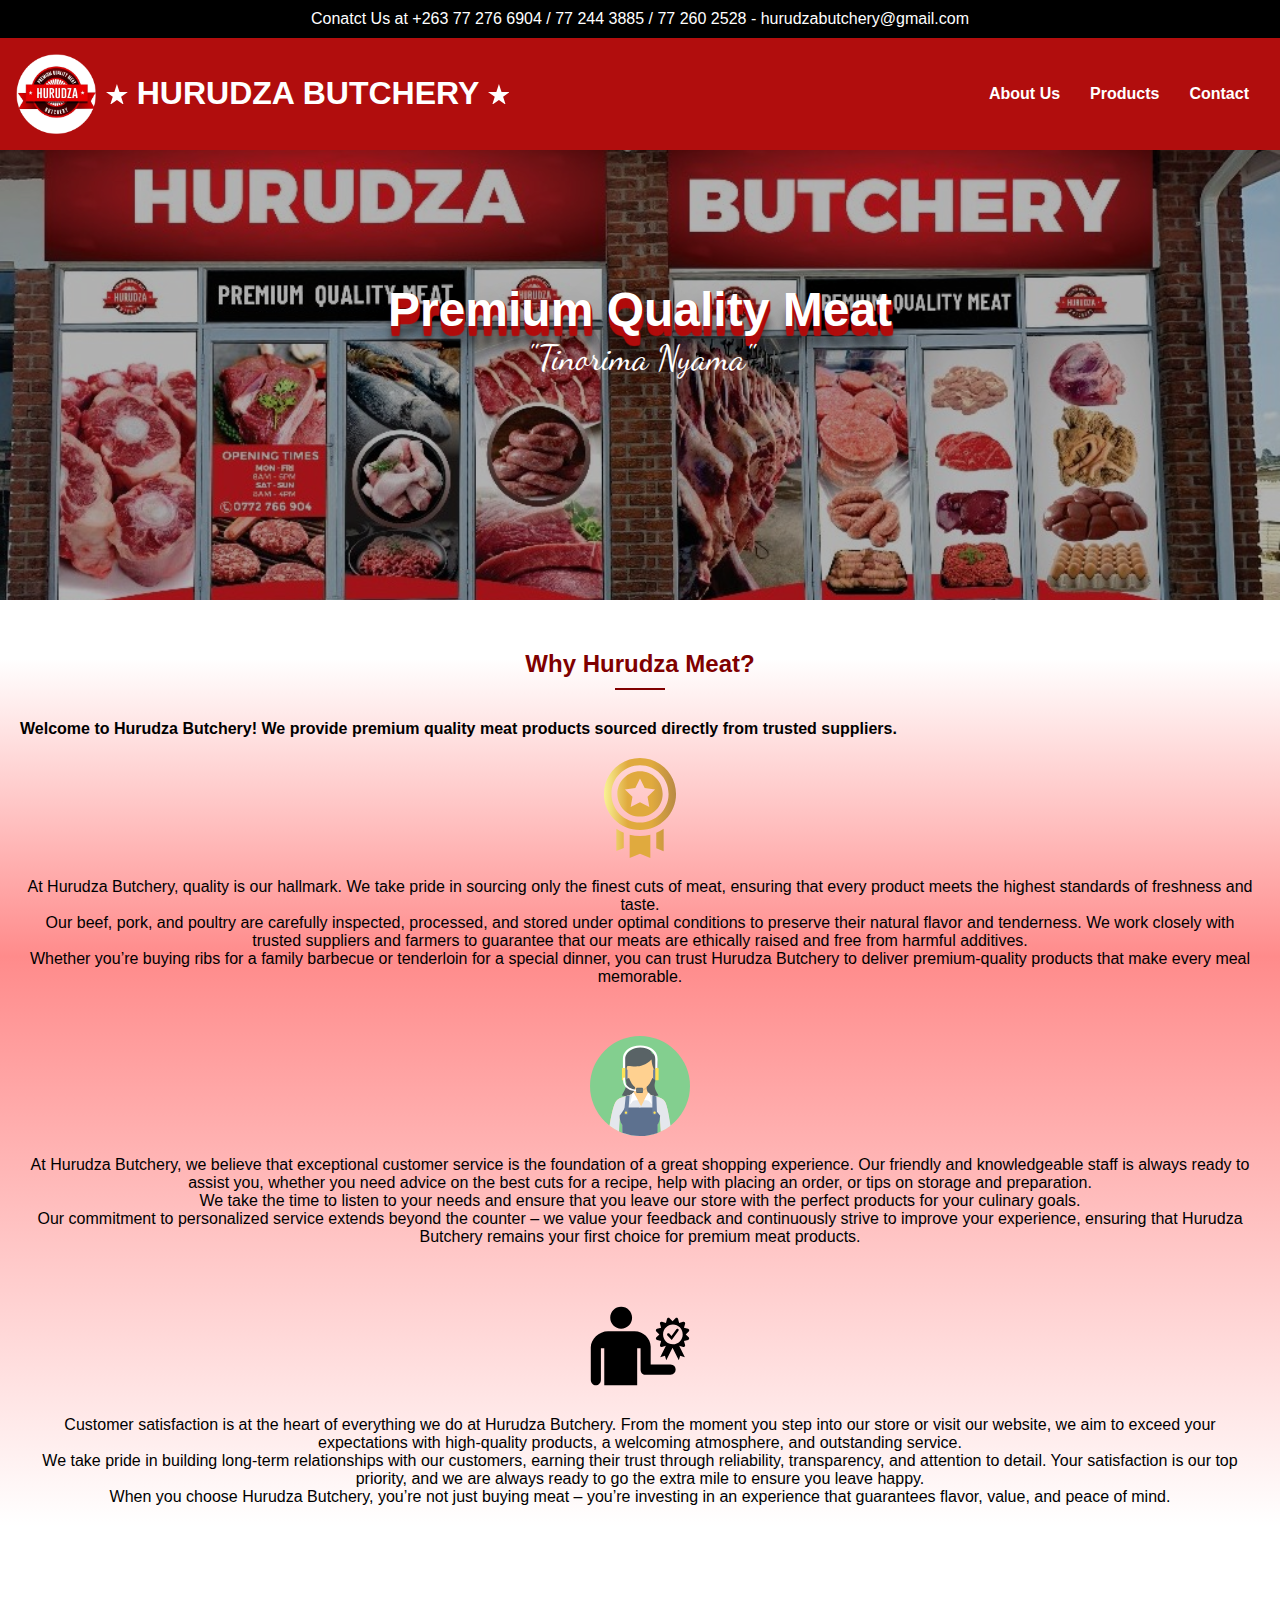
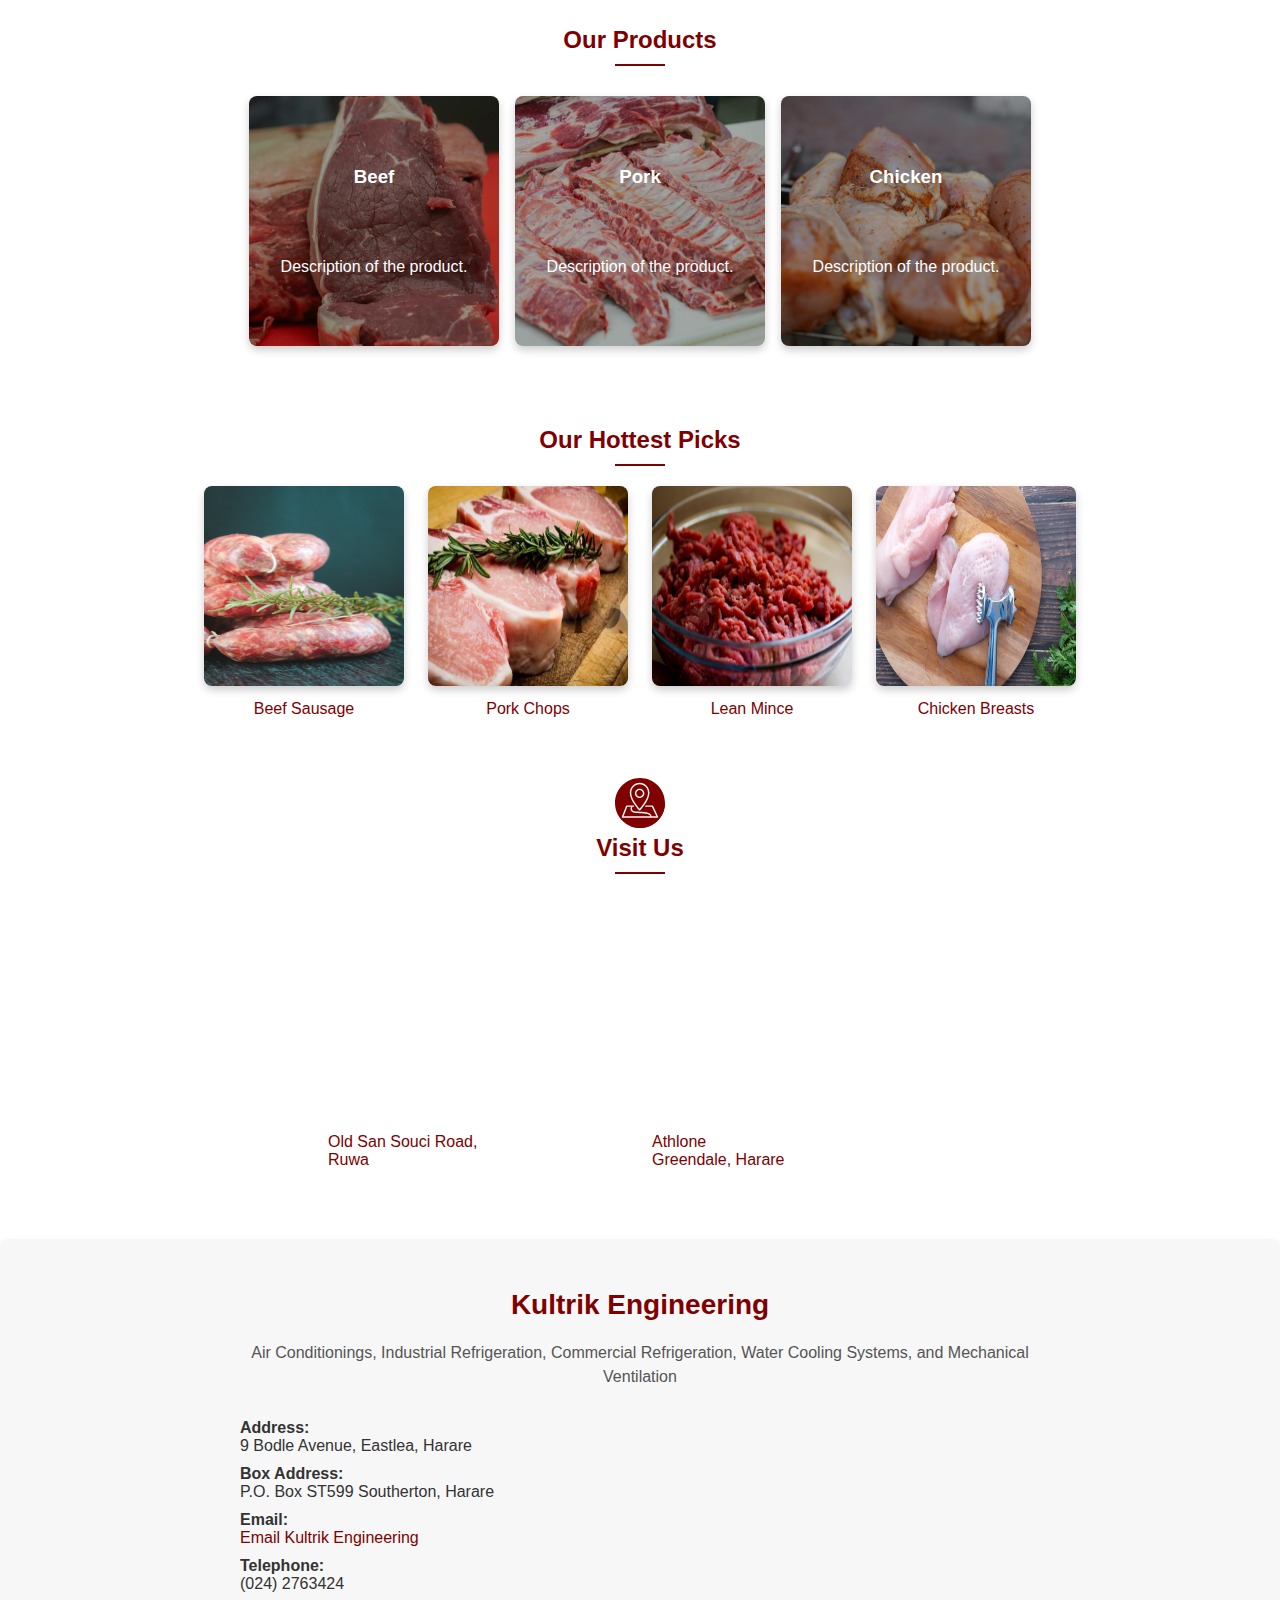
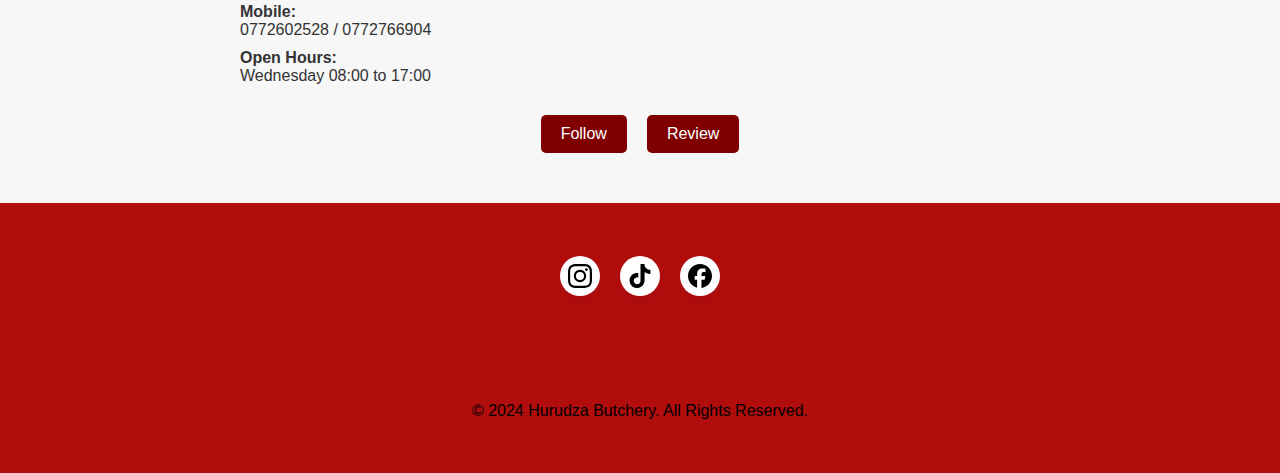
<file: index.html>
<!DOCTYPE html>
<html lang="en">
<head>
    <meta charset="UTF-8">
    <meta name="viewport" content="width=device-width, initial-scale=1.0">
    <title>Hurudza Butchery</title>
    <link rel="stylesheet" href="styles.css">
</head>
<body>
    <!-- Header -->
     <section class="contact-details">
        <div class="contact">
            <p>
                Conatct Us at 
                +263 77 276 6904 / 77 244 3885 / 77 260 2528 - hurudzabutchery@gmail.com
            </p>
        </div>
     </section>
    <!-- Navbar -->
    <nav class="navbar">
        <div class="logo">
            <img src="assets/images/logo.png" alt="Hurudza Butchery Logo">
            <span>
                <svg xmlns="http://www.w3.org/2000/svg" width="21.87" height="20.801"><path d="m4.178 20.801 6.758-4.91 6.756 4.91-2.58-7.946 6.758-4.91h-8.352L10.936 0 8.354 7.945H0l6.758 4.91-2.58 7.946z"/></svg>
                HURUDZA BUTCHERY
                <svg xmlns="http://www.w3.org/2000/svg" width="21.87" height="20.801"><path d="m4.178 20.801 6.758-4.91 6.756 4.91-2.58-7.946 6.758-4.91h-8.352L10.936 0 8.354 7.945H0l6.758 4.91-2.58 7.946z"/></svg>
            </span>
        </div>
        <ul class="nav-links">
            <li><a href="about.html">About Us</a></li>
            <li><a href="#products">Products</a></li>
            <li><a href="contact.html">Contact</a></li>
        </ul>
    </nav>

    <!-- Hero Section -->
    <section id="home">
        <div class="hero">
            <h2>Premium Quality Meat</h2>
            <p>"Tinorima Nyama"</p>
        </div>
    </section>

    <!-- About Us Section -->
    <section id="about">
        <div class="about">
            <h2>Why Hurudza Meat?</h2>
            <div class="underline"></div>
            <div class="welcome-note">
                <h4>
                    Welcome to Hurudza Butchery! We provide premium quality meat 
                    products sourced directly from trusted suppliers.
                </h4>
            </div>
            <div class="about-quality">
                <div class="icon">
                    <svg viewBox="0 0 1024 1024" fill="#000000" class="icon" version="1.1" xmlns="http://www.w3.org/2000/svg">
                        <defs>
                          <linearGradient id="gold-gradient" x1="0%" y1="0%" x2="100%" y2="0%">
                            <stop offset="0%" stop-color="#F9F295" />
                            <stop offset="33%" stop-color="#E0AA3E" />
                            <stop offset="66%" stop-color="#E0AA3E" />
                            <stop offset="100%" stop-color="#B88A44" />
                          </linearGradient>
                        </defs>
                        <path d="M678.584675 765.172506v157.995691l75.697852 31.505938V723.768586a429.379161 429.379161 0 0 1-75.697852 41.40392zM269.717473 723.768586V953.098138l75.697852-31.505938v-156.419694a429.309162 429.309162 0 0 1-75.697852-41.40392zM511.999 798.78444a428.955162 428.955162 0 0 1-105.993793-13.241974v238.457534L511.999 979.886086 617.992793 1023.998V785.542466A429.025162 429.025162 0 0 1 511.999 798.78444zM511.999 0C308.479398 0 142.903721 165.575677 142.903721 369.097279S308.479398 738.192558 511.999 738.192558s369.097279-165.575677 369.097279-369.097279S715.520602 0 511.999 0z m0 660.198711c-161.345685 0-292.611428-131.265744-292.611428-292.611429 0-161.347685 131.265744-292.613428 292.611428-292.613428s292.611428 131.265744 292.611428 292.613428c0 161.347685-131.263744 292.611428-292.611428 292.611429zM511.999 135.563735c-127.93575 0-232.021547 104.083797-232.021547 232.023547S384.06325 599.606829 511.999 599.606829s232.021547-104.083797 232.021547-232.021547c0-127.93775-104.083797-232.021547-232.021547-232.021547zM607.360814 502.999018L511.999 452.865115 416.639186 502.999018l18.211965-106.183793-77.14785-75.199853 106.617792-15.49397L511.999 209.509591l47.679907 96.611811 106.617792 15.49397-77.14785 75.199853 18.211965 106.183793z" fill="url(#gold-gradient)" />
                    </svg>
                </div>
                <p>
                    At Hurudza Butchery, quality is our hallmark. We take 
                    pride in sourcing only the finest cuts of meat, 
                    ensuring that every product meets the highest 
                    standards of freshness and taste. <br>
                    Our beef, pork, and poultry are carefully inspected, 
                    processed, and stored under optimal conditions to 
                    preserve their natural flavor and tenderness. We work 
                    closely with trusted suppliers and farmers to 
                    guarantee that our meats are ethically raised and 
                    free from harmful additives.<br>
                    Whether you’re buying ribs for a family barbecue or 
                    tenderloin for a special dinner, you can trust Hurudza 
                    Butchery to deliver premium-quality products that make 
                    every meal memorable.
                </p>
            </div>
            <div class="about-service">
                <div class="icon">
                    <svg version="1.1" id="Layer_1" xmlns="http://www.w3.org/2000/svg" xmlns:xlink="http://www.w3.org/1999/xlink" 
                            viewBox="0 0 512.2 512.2" xml:space="preserve">
                        <circle style="fill:#83CF8F;" cx="256.1" cy="256" r="256"/>
                        <path style="fill:#596366;" d="M163.1,304.4c13.8-24.6,35.8-53.2,13.6-96.6C132.5,49,294.7,26.6,317.5,88.8
                            c37,14.8,36.2,95.8,17,138.4c-0.8,17.4-14.6,32,16.6,77C268.5,318,220.5,313.4,163.1,304.4z"/>
                        <path style="fill:#FFD190;" d="M231.1,258.8c-1.4,27-11,35.4-24.4,42.4c-6.8,6-54.8,9.6-72.4,31.6c-15.2,19-27.4,82.8-34.2,126.4
                            c14.2,10.8,29.4,20.2,45.6,28l7.4-79.6c0,0,5.4,39.4,10.4,44.8c2.8,3.2,3.6,21,3.8,38.4l21.2,12.2c21.6,6,44.2,9,67.8,9
                            c22.2,0,43.6-2.8,64-8l22.8-13.2c0.2-17.2-0.2-34,3.8-38.4c4-4.4,10.4-44.8,10.4-44.8l6.2,81c16.6-7.6,32.2-17,46.6-27.8
                            c-5-42-13.8-104.6-26.2-125.6c-15.2-25.6-65.2-28.2-71.4-33.4c-13-7.2-22.4-16.2-23.8-43.2c0,0-19.4,15-31.4,12.8
                            c-12-2.4-25.8-12.8-25.8-12.8L231.1,258.8z"/>
                        <path style="fill:#E4E7ED;" d="M222.9,288.4c-4.2,5.8-9.6,9.6-16,12.8c-6.8,6-54.8,9.6-72.4,31.6c-15.2,19-27.2,83-34,126.6
                            c14.8,11.4,31,21.2,48,29.2l4.6-80.8c0,0,6.6,40.8,10.4,44.8c2.8,3,3.2,24.8,3.4,43.6c27.8,10.4,57.8,16,89.2,16
                            c30.6,0,60-5.4,87.2-15.2c0.2-18.8,0.6-41.4,3.4-44.4c3.8-4,10.4-44.8,10.4-44.8l5.4,81.4c17.8-8.2,34.4-18.2,49.8-30
                            c-5.8-41.6-16.4-102.8-28.6-123.6c-15.2-25.6-65.2-28.2-71.4-33.4c-5.6-3.2-10.4-6.6-14.4-11.6l-36,68.8l-39.2-71H222.9z"/>
                        <path style="fill:#F0B97D;" d="M230.5,267.2c7,4.2,18.8,17.4,30,17.6c11,0.2,26.6-16.2,28.8-17.4c-0.2-1.6-0.4-3.2-0.4-4.8l-0.2,0.2
                            l0,0l0,0c-0.6,0.4-19.6,15.4-31.4,13c-11.8-2.2-25-12.4-25.8-13l-0.2-0.2c-0.2,1.6-0.2,3.2-0.4,4.6H230.5z"/>
                        <path style="fill:#FFD190;" d="M199.9,215.6c12,25.6,16.4,35.6,31.2,47.2c0,0,13.8,10.6,25.8,13c12,2.4,31.4-13,31.4-13
                            c14.8-11.6,19.4-21.6,31.2-47.2c3,1.6,6,3.6,8.4,1c2.4-2.8,13.8-38.2,11.6-43c-2-4.8-6.2-1.4-7,0.4c-0.6,0.8-1.2,4.4-2,4.4
                            c-0.8,0-1-1.6-2.2-5c-3.4-9.8-10.6-19.8-13.2-52.4c-54.2,53.8-105,29.2-122.6,32.8c-4.6,1-5,12.2-4.6,18.8c0,0.8,1.2,3.8,0.8,4
                            c-0.6,0-2.4-3-2.8-3.2c-17.6-11.4,5,42.6,5.4,43.2c2.4,2.8,5.4,0.6,8.4-1H199.9z"/>
                        <path style="fill:#5D718F;" d="M165.7,495.6c-0.2-18.2-0.6-39.2-0.8-41c-13.2-14.4-13-47-13-47s15.2-17.6,27-39.8
                            c18.8-2.2,76.6-0.4,76.6-0.4s57.6-1.8,76.6,0.4c4.4,14.8,27,39.8,27,39.8c0.6,4.8-4,41.2-12.4,45.6c-0.4,1.4-0.8,24-1.2,43
                            c-27.6,10.2-57.6,15.8-88.8,15.8c-31.8,0-62.4-5.8-90.6-16.4H165.7z"/>
                        <g>
                            <path style="fill:#6B7F9E;" d="M202.7,302.8l-7,95c-0.2,3-4,6.8-13.6,6.6c-9.6-0.4-8.2-8.4-8.2-8.4l9.2-87.2l19.8-5.8L202.7,302.8z
                                "/>
                            <path style="fill:#6B7F9E;" d="M319.7,304.2l-0.4,92.4c0,3,4,7.8,13.8,7.4c9.6-0.4,10-9,10-9l-3.2-85.6l-20.2-5.4V304.2z"/>
                        </g>
                        <g>
                            <path style="fill:#FFE356;" d="M184.3,386.6c3.4,0,6.2,2.8,6.2,6.2c0,3.4-2.8,6.2-6.2,6.2s-6.2-2.8-6.2-6.2
                                C178.1,389.4,180.9,386.6,184.3,386.6z"/>
                            <path style="fill:#FFE356;" d="M330.9,386.6c3.4,0,6.2,2.8,6.2,6.2c0,3.4-2.8,6.2-6.2,6.2c-3.4,0-6.2-2.8-6.2-6.2
                                C324.7,389.4,327.5,386.6,330.9,386.6z"/>
                        </g>
                        <g>
                            <path style="fill:#FFFFFF;" d="M222.5,287.8l22.8,41.4c0,0-22.4-2.2-26.8,5.6c-4.4,7.8-14.4,17.2-14.4,17.2l13-57.6L222.5,287.8z"
                                />
                            <path style="fill:#FFFFFF;" d="M298.5,288.8l-21,40.6c0,0,21.6-2.6,26,5.2s13.8,14.6,13.8,14.6l-12.2-54.8L298.5,288.8z"/>
                            <path style="fill:#FFFFFF;" d="M346.1,117.4v63.8h-11.8v-63.8c0-27.8-19.8-45.6-45-53.4c-10-3.2-21-4.6-32-4.6c-11,0-22,1.6-32,4.6
                                c-25.2,7.8-45,25.6-45,53.4v63.8h-11.8v-63.8c0-33.2,23.2-54.4,53-63.8c11.4-3.6,23.6-5.2,35.8-5.2c12.2,0,24.4,1.8,35.8,5.2
                                C322.9,62.8,346.1,84,346.1,117.4z"/>
                        </g>
                        <path style="fill:#6B7F9E;" d="M182.5,167.4h-5.6c-5.2,0-9.6,4.4-9.6,9.6v37.4c0,5.2,4.4,9.6,9.6,9.6h5.6c5.2,0,9.6-4.4,9.6-9.6V177
                            C192.1,171.8,187.7,167.4,182.5,167.4z"/>
                        <path style="fill:#FFE356;" d="M178.1,164.2h-11.6c-1.6,0-2.8,1.4-2.8,2.8v57.2c0,1.6,1.4,2.8,2.8,2.8h11.6c1.6,0,2.8-1.4,2.8-2.8
                            V167C180.9,165.4,179.5,164.2,178.1,164.2z"/>
                        <path style="fill:#6B7F9E;" d="M332.7,167.4h5.6c5.2,0,9.6,4.4,9.6,9.6v37.4c0,5.2-4.4,9.6-9.6,9.6h-5.6c-5.2,0-9.6-4.4-9.6-9.6V177
                            C323.1,171.8,327.5,167.4,332.7,167.4z"/>
                        <path style="fill:#FFE356;" d="M337.1,164.2h11.6c1.6,0,2.8,1.4,2.8,2.8v57.2c0,1.6-1.4,2.8-2.8,2.8h-11.6c-1.6,0-2.8-1.4-2.8-2.8
                            V167C334.3,165.4,335.7,164.2,337.1,164.2z"/>
                        <path style="fill:#FFFFFF;" d="M241.7,274.8c-8.6-0.2-17-1.4-24.8-3.8c-21-6.6-37.4-21.4-37.4-44.4v-10.2c0.2-3.8-8.4-5.8-9.8,0
                            v10.2c0,27.6,19.4,45.4,44.2,53c8.8,2.8,18.4,4.2,28,4.4v-9L241.7,274.8z"/>
                        <path style="fill:#596366;" d="M242.1,264.8h24c2.8,0,5.2,2.4,5.2,5.2v16.2c0,2.8-2.4,5.2-5.2,5.2h-24c-2.8,0-5.2-2.4-5.2-5.2V270
                            C236.9,267.2,239.3,264.8,242.1,264.8z"/>
                        <path style="fill:#6C7678;" d="M238.1,268.8h32c0.6,0,1.2,0.6,1.2,1.2v16c0,0.6-0.6,1.2-1.2,1.2h-32c-0.6,0-1.2-0.6-1.2-1.2v-16
                            C236.9,269.4,237.5,268.8,238.1,268.8z"/>
                    </svg>
                </div>
                <p>
                    At Hurudza Butchery, we believe that exceptional customer 
                    service is the foundation of a great shopping experience. 
                    Our friendly and knowledgeable staff is always ready to 
                    assist you, whether you need advice on the best cuts for 
                    a recipe, help with placing an order, or tips on storage 
                    and preparation. <br>
                    We take the time to listen to your needs and ensure that 
                    you leave our store with the perfect products for your 
                    culinary goals. <br>
                    Our commitment to personalized service extends beyond the 
                    counter – we value your feedback and continuously strive 
                    to improve your experience, ensuring that Hurudza Butchery 
                    remains your first choice for premium meat products.
                </p>
            </div>
            <div class="about-satisfaction">
                <div class="icon">
                    <svg fill="#000000" version="1.1" id="Layer_1" xmlns="http://www.w3.org/2000/svg" xmlns:xlink="http://www.w3.org/1999/xlink" 
                        viewBox="0 0 256 205" enable-background="new 0 0 256 205" xml:space="preserve">
                        <path d="M51.804,30.114c0-15.485,12.388-27.972,27.972-27.972c15.485,0,27.972,12.487,27.972,27.972
                        c-0.1,15.584-12.587,27.972-27.972,27.972C64.292,58.086,51.804,45.599,51.804,30.114z M206.097,150.086h-50.754v-45.355
                        c0-22.096-19.309-39.956-41.035-39.956H46.275C22.422,64.775,1.989,85.444,2,105.811v83.151C1.972,198.177,8.48,202.988,14.959,203
                        c6.494,0.012,12.959-4.8,12.959-14.038V107.97h8.639v94.95h84.231v-94.95h8.639l0.088,54.393
                        c-0.058,9.426,5.769,13.44,11.791,13.639h64.793C223.767,176.003,223.767,150.086,206.097,150.086z M225.747,58.855
                        c-1.544-1.09-3.588-0.681-4.678,0.772l-12.445,17.169l-5.587-6.041c-1.317-1.317-3.361-1.363-4.724-0.136
                        c-1.317,1.317-1.363,3.361-0.136,4.724l11.037,11.991l17.259-23.845C227.564,62.034,227.201,59.899,225.747,58.855z M245.096,72.799
                        l7.676-7.494c2.271-2.18,1.226-5.995-1.771-6.722l-10.446-2.68l2.952-10.356c0.818-2.952-1.953-5.768-4.951-4.951L228.2,43.548
                        l-2.68-10.446c-0.727-2.952-4.587-4.042-6.722-1.771l-7.494,7.721l-7.494-7.721c-2.089-2.226-5.995-1.226-6.722,1.771l-2.68,10.446
                        l-10.356-2.952c-2.952-0.818-5.768,1.953-4.951,4.951l2.952,10.356l-10.446,2.68c-2.998,0.727-4.042,4.542-1.771,6.722l7.676,7.494
                        l-7.63,7.494c-2.271,2.18-1.226,5.995,1.771,6.722l10.446,2.68l-2.952,10.356c-0.818,2.952,1.953,5.768,4.951,4.951l10.174-2.907
                        l-14.534,28.932l12.127-3.452l3.361,11.219l16.078-32.066l16.078,32.066l3.361-11.219l12.127,3.452l-14.534-28.932l10.174,2.907
                        c2.952,0.818,5.768-1.953,4.951-4.951l-2.952-10.356l10.446-2.68c2.998-0.727,4.042-4.542,1.771-6.722L245.096,72.799z
                        M212.212,97.961c-13.898,0-25.117-11.219-25.117-25.117s11.219-25.162,25.117-25.162c13.808,0,25.117,11.219,25.117,25.117
                        S226.111,97.961,212.212,97.961z"/>
                    </svg>
                </div>
                <p>
                    Customer satisfaction is at the heart of everything we do 
                    at Hurudza Butchery. From the moment you step into our 
                    store or visit our website, we aim to exceed your 
                    expectations with high-quality products, a welcoming 
                    atmosphere, and outstanding service. <br>
                    We take pride in building long-term relationships with our 
                    customers, earning their trust through reliability, 
                    transparency, and attention to detail. Your satisfaction 
                    is our top priority, and we are always ready to go the 
                    extra mile to ensure you leave happy. <br>
                    When you choose Hurudza Butchery, you’re not just buying 
                    meat – you’re investing in an experience that guarantees 
                    flavor, value, and peace of mind.
                </p>
            </div>
        </div>
    </section>

    <!-- Products Section -->
    <section id="products">
        <h2>Our Products</h2>
        <div class="underline"></div>
        <div class="cards">
            <a href="beef.html">
                <div class="card one">
                    <div class="overlay"></div>
                    <h3>Beef</h3>
                    <p>Description of the product.</p>
                    <div class="info">
                        Explore more of the the Beef products we have available.
                        <br><br>
                        Click here and see more
                    </div>
                </div>
            </a>
            <a href="pork.html">
                <div class="card two">
                    <div class="overlay"></div>
                    <h3>Pork</h3>
                    <p>Description of the product.</p>
                    <div class="info">
                        Explore more of the the Pork products we have available.
                        <br><br>
                        Click here and see more 
                    </div>
                </div>
            </a>
            <a href="chicken.html">
                <div class="card three">
                    <div class="overlay"></div>
                    <h3>Chicken</h3>
                    <p>Description of the product.</p>
                    <div class="info">
                        Explore more of the the Chicken products we have available.
                        <br><br>
                        Click here and see more
                    </div>
                </div>
            </a>
        <!-- Add more cards for products -->
        </div>
    </section>

    <!-- Hot Picks Section -->
    <section id="hot-picks">
        <h2>Our Hottest Picks</h2>
        <div class="underline"></div>
        <div class="hot-pick-cards">
            <div class="hot-pick-card">
                <img src="assets/images/sausage.jpg" alt="Sausage">
                <p>Beef Sausage</p>
            </div>
            <div class="hot-pick-card">
                <img src="assets/images/pork-chops.jpeg" alt="Pork Chops">
                <p>Pork Chops</p>
            </div>
            <div class="hot-pick-card">
                <img src="assets/images/mince.jpg" alt="Lean Mince">
                <p>Lean Mince</p>
            </div>
            <div class="hot-pick-card">
                <img src="assets/images/chicken-breast.jpg" alt="Chicken Breasts">
                <p>Chicken Breasts</p>
            </div>
        </div>
    </section>
    

    <!-- Location -->
    <section class="address">
        <h2>
            <div class="location-icon">
                <svg height="50px" width="50px" version="1.1" id="Layer_1" xmlns="http://www.w3.org/2000/svg" xmlns:xlink="http://www.w3.org/1999/xlink" 
                    viewBox="0 0 512 512" xml:space="preserve">
                <path style="fill:#800000;" d="M512,256.006C512,397.402,397.394,512.004,256.004,512C114.606,512.004,0,397.402,0,256.006
                    C-0.007,114.61,114.606,0,256.004,0C397.394,0,512,114.614,512,256.006z"/>
                <path style="fill:#800000;" d="M511.714,267.933C428.948,185.167,323.994,80.212,323.953,80.172
                    c-18.288-19.181-43.659-31.105-71.686-31.105c-55.585,0-100.8,46.816-100.8,104.358c0,76.57,91.51,173.002,95.405,177.071
                    c0.07,0.074,0.173,0.099,0.246,0.17c0.352,0.374,12.431,12.501,12.554,12.63c0.031,0.032,0.069,0.054,0.108,0.076
                    c1.766,1.77,3.011,3.017,3.067,3.075c-1.82-0.09-3.651-0.178-5.486-0.267c-4.146-4.149-62.524-62.458-62.681-62.574
                    c-1.361-1.82-3.429-3.074-5.879-3.074h-67.893c-3.07,0-5.826,1.874-6.949,4.733l-44.107,112c-0.905,2.297-0.612,4.893,0.78,6.934
                    c0.174,0.257,54.537,54.541,89.122,89.076c29.715,12.064,62.202,18.725,96.251,18.724
                    C393.395,512.004,505.484,403.789,511.714,267.933z"/>
                <g>
                    <path style="fill:#F4F6F9;" d="M252.267,332.8h0.007c2.042,0,3.988-0.838,5.396-2.311c3.893-4.083,95.397-100.854,95.397-177.063
                        c-0.001-57.542-45.217-104.358-100.801-104.358s-100.8,46.816-100.8,104.358c0,76.57,91.51,173.002,95.404,177.071
                        C248.285,331.969,250.232,332.8,252.267,332.8z M252.267,64c47.345,0,85.867,40.115,85.867,89.425
                        c0,60.145-66.274,138.877-85.874,160.847C232.637,292.368,166.4,213.909,166.4,153.425C166.4,104.115,204.922,64,252.267,64z"/>
                    <path style="fill:#F4F6F9;" d="M300.8,157.333c0-26.761-21.773-48.533-48.533-48.533s-48.533,21.773-48.533,48.533
                        s21.773,48.533,48.533,48.533S300.8,184.094,300.8,157.333z M218.667,157.333c0-18.528,15.072-33.6,33.6-33.6
                        s33.6,15.072,33.6,33.6s-15.072,33.6-33.6,33.6S218.667,175.861,218.667,157.333z"/>
                    <path style="fill:#F4F6F9;" d="M441.966,396.835l-52.339-112c-1.232-2.625-3.865-4.302-6.767-4.302h-67.126
                        c-4.127,0-7.467,3.34-7.467,7.467c0,4.127,3.34,7.467,7.467,7.467h62.373l45.361,97.067h-48.306
                        c-2.03-17.938-14.685-30.432-37.743-37.195c-21.78-6.38-51.851-7.817-83.694-9.333c-11.674-0.561-23.712-1.131-35.853-1.969
                        c-15.327-1.05-34.978-4.958-41.54-17.602c-5.587-10.766-0.418-24.556,2.627-30.967h9.841c4.127,0,7.467-3.34,7.467-7.467
                        s-3.34-7.467-7.467-7.467h-67.893c-3.07,0-5.826,1.874-6.949,4.733l-44.108,112c-0.905,2.297-0.612,4.893,0.78,6.934
                        c1.387,2.042,3.698,3.266,6.171,3.266h358.4c2.553,0,4.929-1.306,6.3-3.456S443.045,399.154,441.966,396.835z M125.989,295.467
                        H162.8c-3.599,9.859-6.589,24.548,0.238,37.771c7.809,15.137,25.915,23.786,53.812,25.703c12.243,0.838,24.39,1.414,36.166,1.977
                        c30.924,1.481,60.134,2.873,80.201,8.75c16.502,4.838,24.825,11.914,26.767,22.867H87.766L125.989,295.467z"/>
                </g>
                </svg>
            </div>
            Visit Us
        </h2>
        <div class="underline"></div>
        <div class="map-cards">
            <div class="location-1">
                <iframe src="https://www.google.com/maps/embed?pb=!1m18!1m12!1m3!1d465.68957596424343!2d31.219462056620667!3d-17.88480766820708!2m3!1f0!2f0!3f0!3m2!1i1024!2i768!4f13.1!3m3!1m2!1s0x1931bf7d10510af1%3A0x946610cd299b395!2sHurudza%20Meat%20centre!5e1!3m2!1sen!2szw!4v1731341705709!5m2!1sen!2szw" width="300" height="225" style="border:0;" allowfullscreen="" loading="lazy" referrerpolicy="no-referrer-when-downgrade"></iframe>
                <p>
                    Old San Souci Road,
                    <br>
                    Ruwa
                </p>
            </div>
            <div class="location-2">
                <iframe src="https://www.google.com/maps/embed?pb=!1m14!1m12!1m3!1d923.0463814211724!2d31.12137667049448!3d-17.839405949951683!2m3!1f0!2f0!3f0!3m2!1i1024!2i768!4f13.1!5e1!3m2!1sen!2szw!4v1731341616335!5m2!1sen!2szw" width="300" height="225" style="border:0;" allowfullscreen="" loading="lazy" referrerpolicy="no-referrer-when-downgrade"></iframe>
                <p>
                    Athlone
                    <br>
                    Greendale, 
                    Harare
                </p>
            </div>
        </div>
    </section>

    <!--Parent Company-->
    <section id="parent-company">
        <div class="company-details">
            <h2>Kultrik Engineering</h2>
            <p class="company-description">
                Air Conditionings, Industrial Refrigeration, Commercial Refrigeration, Water Cooling Systems, and Mechanical Ventilation
            </p>
            <div class="company-contact">
                <p><strong>Address:</strong><br>9 Bodle Avenue, Eastlea, Harare</p>
                <p><strong>Box Address:</strong><br>P.O. Box ST599 Southerton, Harare</p>
                <p><strong>Email:</strong><br><a href="mailto:k******@yahoo.com">Email Kultrik Engineering</a></p>
                <p><strong>Telephone:</strong><br>(024) 2763424</p>
                <p><strong>Mobile:</strong><br>0772602528 / 0772766904</p>
                <p><strong>Open Hours:</strong><br>Wednesday 08:00 to 17:00</p>
            </div>
            <div class="company-actions">
                <button class="follow-btn">Follow</button>
                <button class="review-btn">Review</button>
            </div>
        </div>
    </section>

    


    <!-- Footer -->
    <footer class="footer">
        <div class="socials-container">
            <a data-social="Instagram" style="--accent-color: #fe107c;" href="https://www.instagram.com/hurudza_butchery?igsh=MWJrYmJsZGZ4ZXU5Yg%3D%3D&utm_source=qr">
              <svg role="img" viewBox="0 0 24 24" xmlns="http://www.w3.org/2000/svg"><title>Instagram</title><path d="M7.0301.084c-1.2768.0602-2.1487.264-2.911.5634-.7888.3075-1.4575.72-2.1228 1.3877-.6652.6677-1.075 1.3368-1.3802 2.127-.2954.7638-.4956 1.6365-.552 2.914-.0564 1.2775-.0689 1.6882-.0626 4.947.0062 3.2586.0206 3.6671.0825 4.9473.061 1.2765.264 2.1482.5635 2.9107.308.7889.72 1.4573 1.388 2.1228.6679.6655 1.3365 1.0743 2.1285 1.38.7632.295 1.6361.4961 2.9134.552 1.2773.056 1.6884.069 4.9462.0627 3.2578-.0062 3.668-.0207 4.9478-.0814 1.28-.0607 2.147-.2652 2.9098-.5633.7889-.3086 1.4578-.72 2.1228-1.3881.665-.6682 1.0745-1.3378 1.3795-2.1284.2957-.7632.4966-1.636.552-2.9124.056-1.2809.0692-1.6898.063-4.948-.0063-3.2583-.021-3.6668-.0817-4.9465-.0607-1.2797-.264-2.1487-.5633-2.9117-.3084-.7889-.72-1.4568-1.3876-2.1228C21.2982 1.33 20.628.9208 19.8378.6165 19.074.321 18.2017.1197 16.9244.0645 15.6471.0093 15.236-.005 11.977.0014 8.718.0076 8.31.0215 7.0301.0839m.1402 21.6932c-1.17-.0509-1.8053-.2453-2.2287-.408-.5606-.216-.96-.4771-1.3819-.895-.422-.4178-.6811-.8186-.9-1.378-.1644-.4234-.3624-1.058-.4171-2.228-.0595-1.2645-.072-1.6442-.079-4.848-.007-3.2037.0053-3.583.0607-4.848.05-1.169.2456-1.805.408-2.2282.216-.5613.4762-.96.895-1.3816.4188-.4217.8184-.6814 1.3783-.9003.423-.1651 1.0575-.3614 2.227-.4171 1.2655-.06 1.6447-.072 4.848-.079 3.2033-.007 3.5835.005 4.8495.0608 1.169.0508 1.8053.2445 2.228.408.5608.216.96.4754 1.3816.895.4217.4194.6816.8176.9005 1.3787.1653.4217.3617 1.056.4169 2.2263.0602 1.2655.0739 1.645.0796 4.848.0058 3.203-.0055 3.5834-.061 4.848-.051 1.17-.245 1.8055-.408 2.2294-.216.5604-.4763.96-.8954 1.3814-.419.4215-.8181.6811-1.3783.9-.4224.1649-1.0577.3617-2.2262.4174-1.2656.0595-1.6448.072-4.8493.079-3.2045.007-3.5825-.006-4.848-.0608M16.953 5.5864A1.44 1.44 0 1 0 18.39 4.144a1.44 1.44 0 0 0-1.437 1.4424M5.8385 12.012c.0067 3.4032 2.7706 6.1557 6.173 6.1493 3.4026-.0065 6.157-2.7701 6.1506-6.1733-.0065-3.4032-2.771-6.1565-6.174-6.1498-3.403.0067-6.156 2.771-6.1496 6.1738M8 12.0077a4 4 0 1 1 4.008 3.9921A3.9996 3.9996 0 0 1 8 12.0077"/></svg>
            </a>
            <a data-social="TikTok" style="--accent-color: #38142a;" href="#">
              <svg role="img" viewBox="0 0 24 24" xmlns="http://www.w3.org/2000/svg"><title>TikTok</title><path d="M12.525.02c1.31-.02 2.61-.01 3.91-.02.08 1.53.63 3.09 1.75 4.17 1.12 1.11 2.7 1.62 4.24 1.79v4.03c-1.44-.05-2.89-.35-4.2-.97-.57-.26-1.1-.59-1.62-.93-.01 2.92.01 5.84-.02 8.75-.08 1.4-.54 2.79-1.35 3.94-1.31 1.92-3.58 3.17-5.91 3.21-1.43.08-2.86-.31-4.08-1.03-2.02-1.19-3.44-3.37-3.65-5.71-.02-.5-.03-1-.01-1.49.18-1.9 1.12-3.72 2.58-4.96 1.66-1.44 3.98-2.13 6.15-1.72.02 1.48-.04 2.96-.04 4.44-.99-.32-2.15-.23-3.02.37-.63.41-1.11 1.04-1.36 1.75-.21.51-.15 1.07-.14 1.61.24 1.64 1.82 3.02 3.5 2.87 1.12-.01 2.19-.66 2.77-1.61.19-.33.4-.67.41-1.06.1-1.79.06-3.57.07-5.36.01-4.03-.01-8.05.02-12.07z"/></svg>
            </a>
            <a data-social="Facebook" style="--accent-color: #106bff;" href="https://www.facebook.com/share/xEqMoHXZqbCL4Lfz/?mibextid=LQQJ4d">
              <svg role="img" viewBox="0 0 24 24" xmlns="http://www.w3.org/2000/svg"><title>Facebook</title><path d="M9.101 23.691v-7.98H6.627v-3.667h2.474v-1.58c0-4.085 1.848-5.978 5.858-5.978.401 0 .955.042 1.468.103a8.68 8.68 0 0 1 1.141.195v3.325a8.623 8.623 0 0 0-.653-.036 26.805 26.805 0 0 0-.733-.009c-.707 0-1.259.096-1.675.309a1.686 1.686 0 0 0-.679.622c-.258.42-.374.995-.374 1.752v1.297h3.919l-.386 2.103-.287 1.564h-3.246v8.245C19.396 23.238 24 18.179 24 12.044c0-6.627-5.373-12-12-12s-12 5.373-12 12c0 5.628 3.874 10.35 9.101 11.647Z"/></svg>
            </a>
          </div>
          <p>&copy; 2024 Hurudza Butchery. All Rights Reserved.</p>
    </footer>

</body>
</html>
</file>
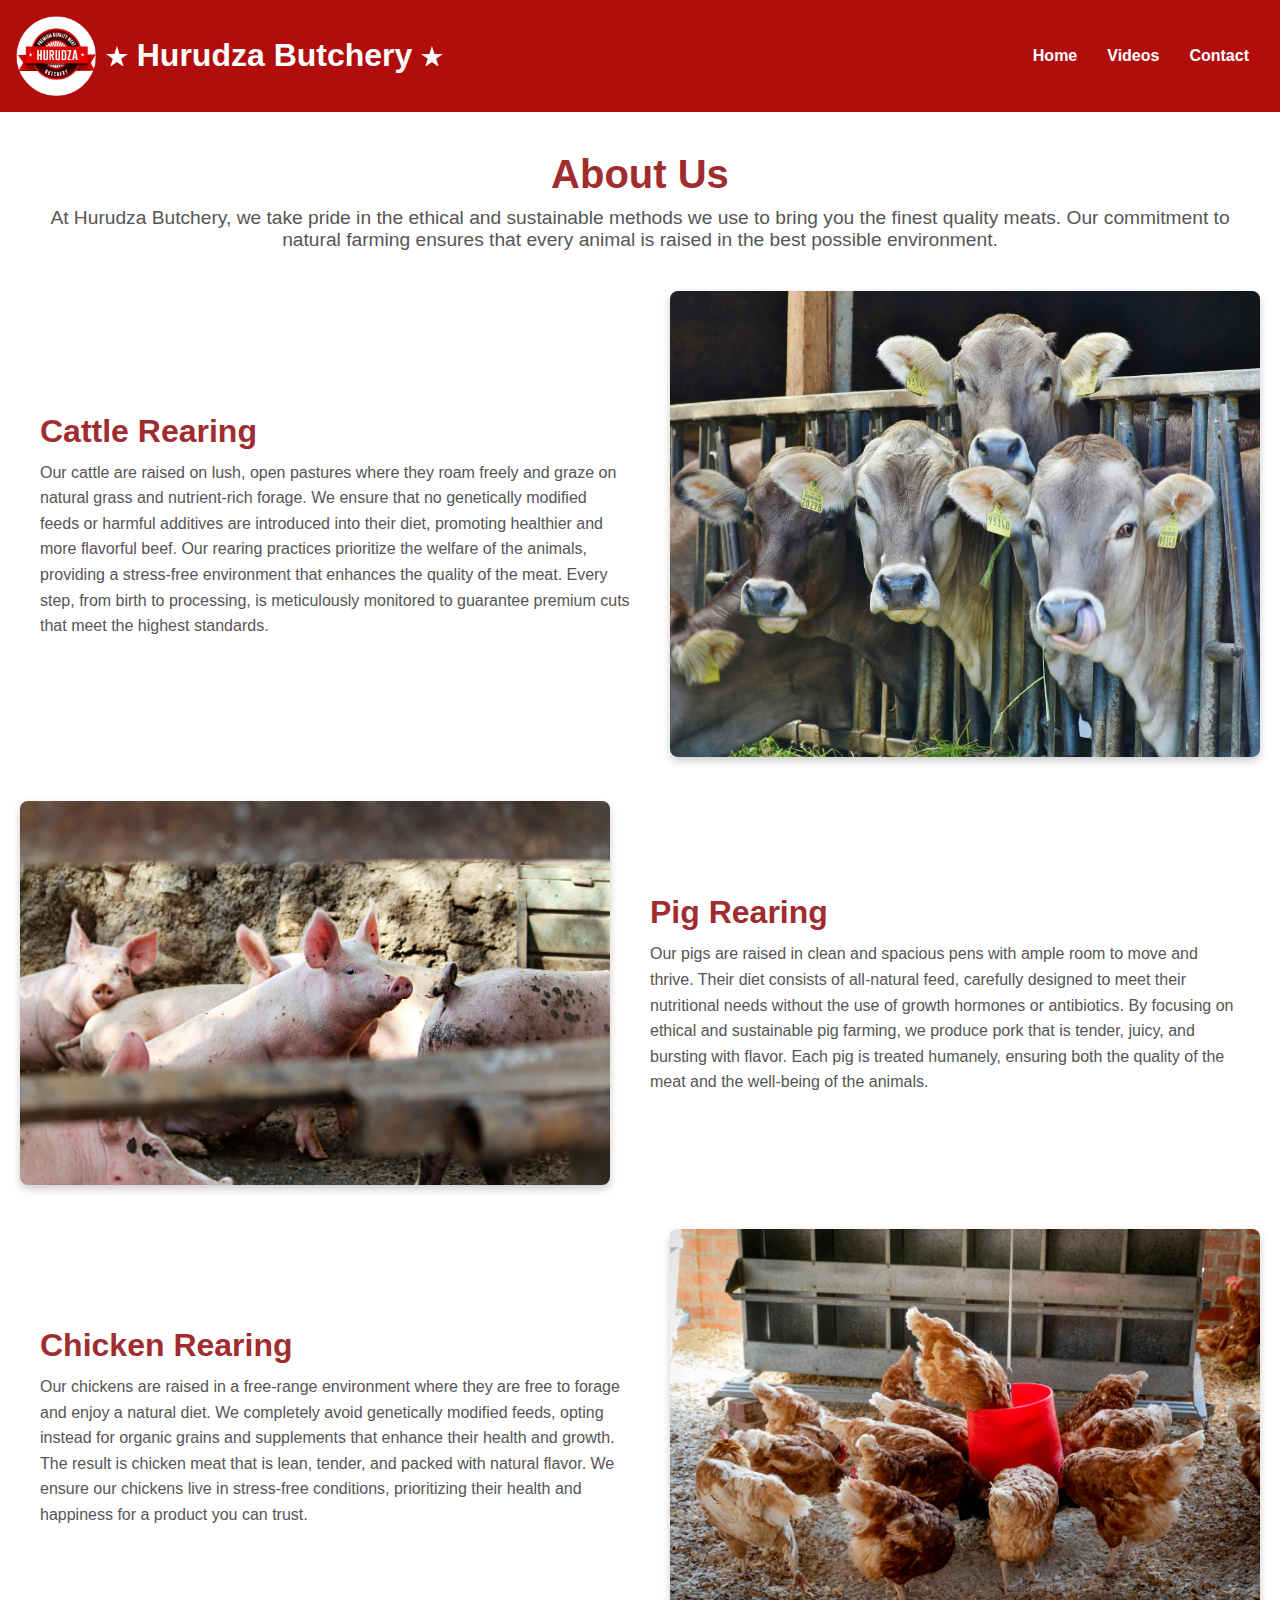
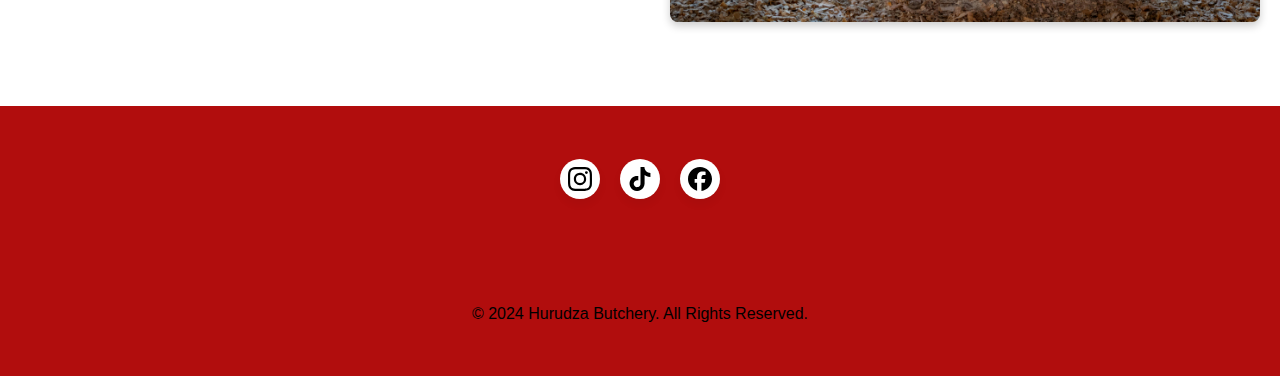
<file: about.html>
<!DOCTYPE html>
<html lang="en">
<head>
    <meta charset="UTF-8">
    <meta name="viewport" content="width=device-width, initial-scale=1.0">
    <title>About Us | Hurudza Butchery</title>
    <link rel="stylesheet" href="styles.css">
</head>
<body>
    <!-- Navbar -->
    <nav class="navbar">
        <div class="logo">
            <img src="assets/images/logo.png" alt="Hurudza Butchery Logo">
            <span>
                <svg xmlns="http://www.w3.org/2000/svg" width="21.87" height="20.801"><path d="m4.178 20.801 6.758-4.91 6.756 4.91-2.58-7.946 6.758-4.91h-8.352L10.936 0 8.354 7.945H0l6.758 4.91-2.58 7.946z"/></svg>
                Hurudza Butchery
                <svg xmlns="http://www.w3.org/2000/svg" width="21.87" height="20.801"><path d="m4.178 20.801 6.758-4.91 6.756 4.91-2.58-7.946 6.758-4.91h-8.352L10.936 0 8.354 7.945H0l6.758 4.91-2.58 7.946z"/></svg>
            </span>
        </div>
        <ul class="nav-links">
            <li><a href="index.html">Home</a></li>
            <li><a href="videos.html">Videos</a></li>
            <li><a href="videos.html">Contact</a></li>
        </ul>
        <div class="menu-icon" onclick="toggleMenu()">
            <span></span>
            <span></span>
            <span></span>
        </div>
    </nav>

    <section id="about-us">
        <div class="about-header">
            <h1>About Us</h1>
            <p>At Hurudza Butchery, we take pride in the ethical and sustainable methods we use to bring you the finest quality meats. Our commitment to natural farming ensures that every animal is raised in the best possible environment.</p>
        </div>

        <!-- Cattle Rearing Section -->
        <section id="cattle-rearing">
            <div class="text-image">
                <div class="text">
                    <h2>Cattle Rearing</h2>
                    <p>
                        Our cattle are raised on lush, open pastures where they roam freely and graze on natural grass and nutrient-rich forage. 
                        We ensure that no genetically modified feeds or harmful additives are introduced into their diet, promoting healthier 
                        and more flavorful beef. Our rearing practices prioritize the welfare of the animals, providing a stress-free environment 
                        that enhances the quality of the meat. Every step, from birth to processing, is meticulously monitored to guarantee 
                        premium cuts that meet the highest standards.
                    </p>
                </div>
                <div class="image">
                    <img src="assets/images/cattle.jpg" alt="Cattle grazing in open fields">
                </div>
            </div>
        </section>

        <!-- Pig Rearing Section -->
        <section id="pig-rearing">
            <div class="text-image reverse">
                <div class="text">
                    <h2>Pig Rearing</h2>
                    <p>
                        Our pigs are raised in clean and spacious pens with ample room to move and thrive. Their diet consists of all-natural 
                        feed, carefully designed to meet their nutritional needs without the use of growth hormones or antibiotics. 
                        By focusing on ethical and sustainable pig farming, we produce pork that is tender, juicy, and bursting with flavor. 
                        Each pig is treated humanely, ensuring both the quality of the meat and the well-being of the animals.
                    </p>
                </div>
                <div class="image">
                    <img src="assets/images/pigs.jpg" alt="Pigs enjoying natural feed in a farm">
                </div>
            </div>
        </section>

        <!-- Chicken Rearing Section -->
        <section id="chicken-rearing">
            <div class="text-image">
                <div class="text">
                    <h2>Chicken Rearing</h2>
                    <p>
                        Our chickens are raised in a free-range environment where they are free to forage and enjoy a natural diet. 
                        We completely avoid genetically modified feeds, opting instead for organic grains and supplements that enhance their health and growth. 
                        The result is chicken meat that is lean, tender, and packed with natural flavor. We ensure our chickens live in stress-free 
                        conditions, prioritizing their health and happiness for a product you can trust.
                    </p>
                </div>
                <div class="image">
                    <img src="assets/images/chicken.jpg" alt="Free-range chickens in a natural environment">
                </div>
            </div>
        </section>
    </section>




    <!-- Footer -->
    <footer class="footer">
        <div class="socials-container">
            <a data-social="Instagram" style="--accent-color: #fe107c;" href="#">
              <svg role="img" viewBox="0 0 24 24" xmlns="http://www.w3.org/2000/svg"><title>Instagram</title><path d="M7.0301.084c-1.2768.0602-2.1487.264-2.911.5634-.7888.3075-1.4575.72-2.1228 1.3877-.6652.6677-1.075 1.3368-1.3802 2.127-.2954.7638-.4956 1.6365-.552 2.914-.0564 1.2775-.0689 1.6882-.0626 4.947.0062 3.2586.0206 3.6671.0825 4.9473.061 1.2765.264 2.1482.5635 2.9107.308.7889.72 1.4573 1.388 2.1228.6679.6655 1.3365 1.0743 2.1285 1.38.7632.295 1.6361.4961 2.9134.552 1.2773.056 1.6884.069 4.9462.0627 3.2578-.0062 3.668-.0207 4.9478-.0814 1.28-.0607 2.147-.2652 2.9098-.5633.7889-.3086 1.4578-.72 2.1228-1.3881.665-.6682 1.0745-1.3378 1.3795-2.1284.2957-.7632.4966-1.636.552-2.9124.056-1.2809.0692-1.6898.063-4.948-.0063-3.2583-.021-3.6668-.0817-4.9465-.0607-1.2797-.264-2.1487-.5633-2.9117-.3084-.7889-.72-1.4568-1.3876-2.1228C21.2982 1.33 20.628.9208 19.8378.6165 19.074.321 18.2017.1197 16.9244.0645 15.6471.0093 15.236-.005 11.977.0014 8.718.0076 8.31.0215 7.0301.0839m.1402 21.6932c-1.17-.0509-1.8053-.2453-2.2287-.408-.5606-.216-.96-.4771-1.3819-.895-.422-.4178-.6811-.8186-.9-1.378-.1644-.4234-.3624-1.058-.4171-2.228-.0595-1.2645-.072-1.6442-.079-4.848-.007-3.2037.0053-3.583.0607-4.848.05-1.169.2456-1.805.408-2.2282.216-.5613.4762-.96.895-1.3816.4188-.4217.8184-.6814 1.3783-.9003.423-.1651 1.0575-.3614 2.227-.4171 1.2655-.06 1.6447-.072 4.848-.079 3.2033-.007 3.5835.005 4.8495.0608 1.169.0508 1.8053.2445 2.228.408.5608.216.96.4754 1.3816.895.4217.4194.6816.8176.9005 1.3787.1653.4217.3617 1.056.4169 2.2263.0602 1.2655.0739 1.645.0796 4.848.0058 3.203-.0055 3.5834-.061 4.848-.051 1.17-.245 1.8055-.408 2.2294-.216.5604-.4763.96-.8954 1.3814-.419.4215-.8181.6811-1.3783.9-.4224.1649-1.0577.3617-2.2262.4174-1.2656.0595-1.6448.072-4.8493.079-3.2045.007-3.5825-.006-4.848-.0608M16.953 5.5864A1.44 1.44 0 1 0 18.39 4.144a1.44 1.44 0 0 0-1.437 1.4424M5.8385 12.012c.0067 3.4032 2.7706 6.1557 6.173 6.1493 3.4026-.0065 6.157-2.7701 6.1506-6.1733-.0065-3.4032-2.771-6.1565-6.174-6.1498-3.403.0067-6.156 2.771-6.1496 6.1738M8 12.0077a4 4 0 1 1 4.008 3.9921A3.9996 3.9996 0 0 1 8 12.0077"/></svg>
            </a>
            <a data-social="TikTok" style="--accent-color: #38142a;" href="#">
              <svg role="img" viewBox="0 0 24 24" xmlns="http://www.w3.org/2000/svg"><title>TikTok</title><path d="M12.525.02c1.31-.02 2.61-.01 3.91-.02.08 1.53.63 3.09 1.75 4.17 1.12 1.11 2.7 1.62 4.24 1.79v4.03c-1.44-.05-2.89-.35-4.2-.97-.57-.26-1.1-.59-1.62-.93-.01 2.92.01 5.84-.02 8.75-.08 1.4-.54 2.79-1.35 3.94-1.31 1.92-3.58 3.17-5.91 3.21-1.43.08-2.86-.31-4.08-1.03-2.02-1.19-3.44-3.37-3.65-5.71-.02-.5-.03-1-.01-1.49.18-1.9 1.12-3.72 2.58-4.96 1.66-1.44 3.98-2.13 6.15-1.72.02 1.48-.04 2.96-.04 4.44-.99-.32-2.15-.23-3.02.37-.63.41-1.11 1.04-1.36 1.75-.21.51-.15 1.07-.14 1.61.24 1.64 1.82 3.02 3.5 2.87 1.12-.01 2.19-.66 2.77-1.61.19-.33.4-.67.41-1.06.1-1.79.06-3.57.07-5.36.01-4.03-.01-8.05.02-12.07z"/></svg>
            </a>
            <a data-social="Facebook" style="--accent-color: #106bff;" href="#">
              <svg role="img" viewBox="0 0 24 24" xmlns="http://www.w3.org/2000/svg"><title>Facebook</title><path d="M9.101 23.691v-7.98H6.627v-3.667h2.474v-1.58c0-4.085 1.848-5.978 5.858-5.978.401 0 .955.042 1.468.103a8.68 8.68 0 0 1 1.141.195v3.325a8.623 8.623 0 0 0-.653-.036 26.805 26.805 0 0 0-.733-.009c-.707 0-1.259.096-1.675.309a1.686 1.686 0 0 0-.679.622c-.258.42-.374.995-.374 1.752v1.297h3.919l-.386 2.103-.287 1.564h-3.246v8.245C19.396 23.238 24 18.179 24 12.044c0-6.627-5.373-12-12-12s-12 5.373-12 12c0 5.628 3.874 10.35 9.101 11.647Z"/></svg>
            </a>
          </div>
          <p>&copy; 2024 Hurudza Butchery. All Rights Reserved.</p>
    </footer>

    <script src="script.js"></script>
</body>
</html>
</file>
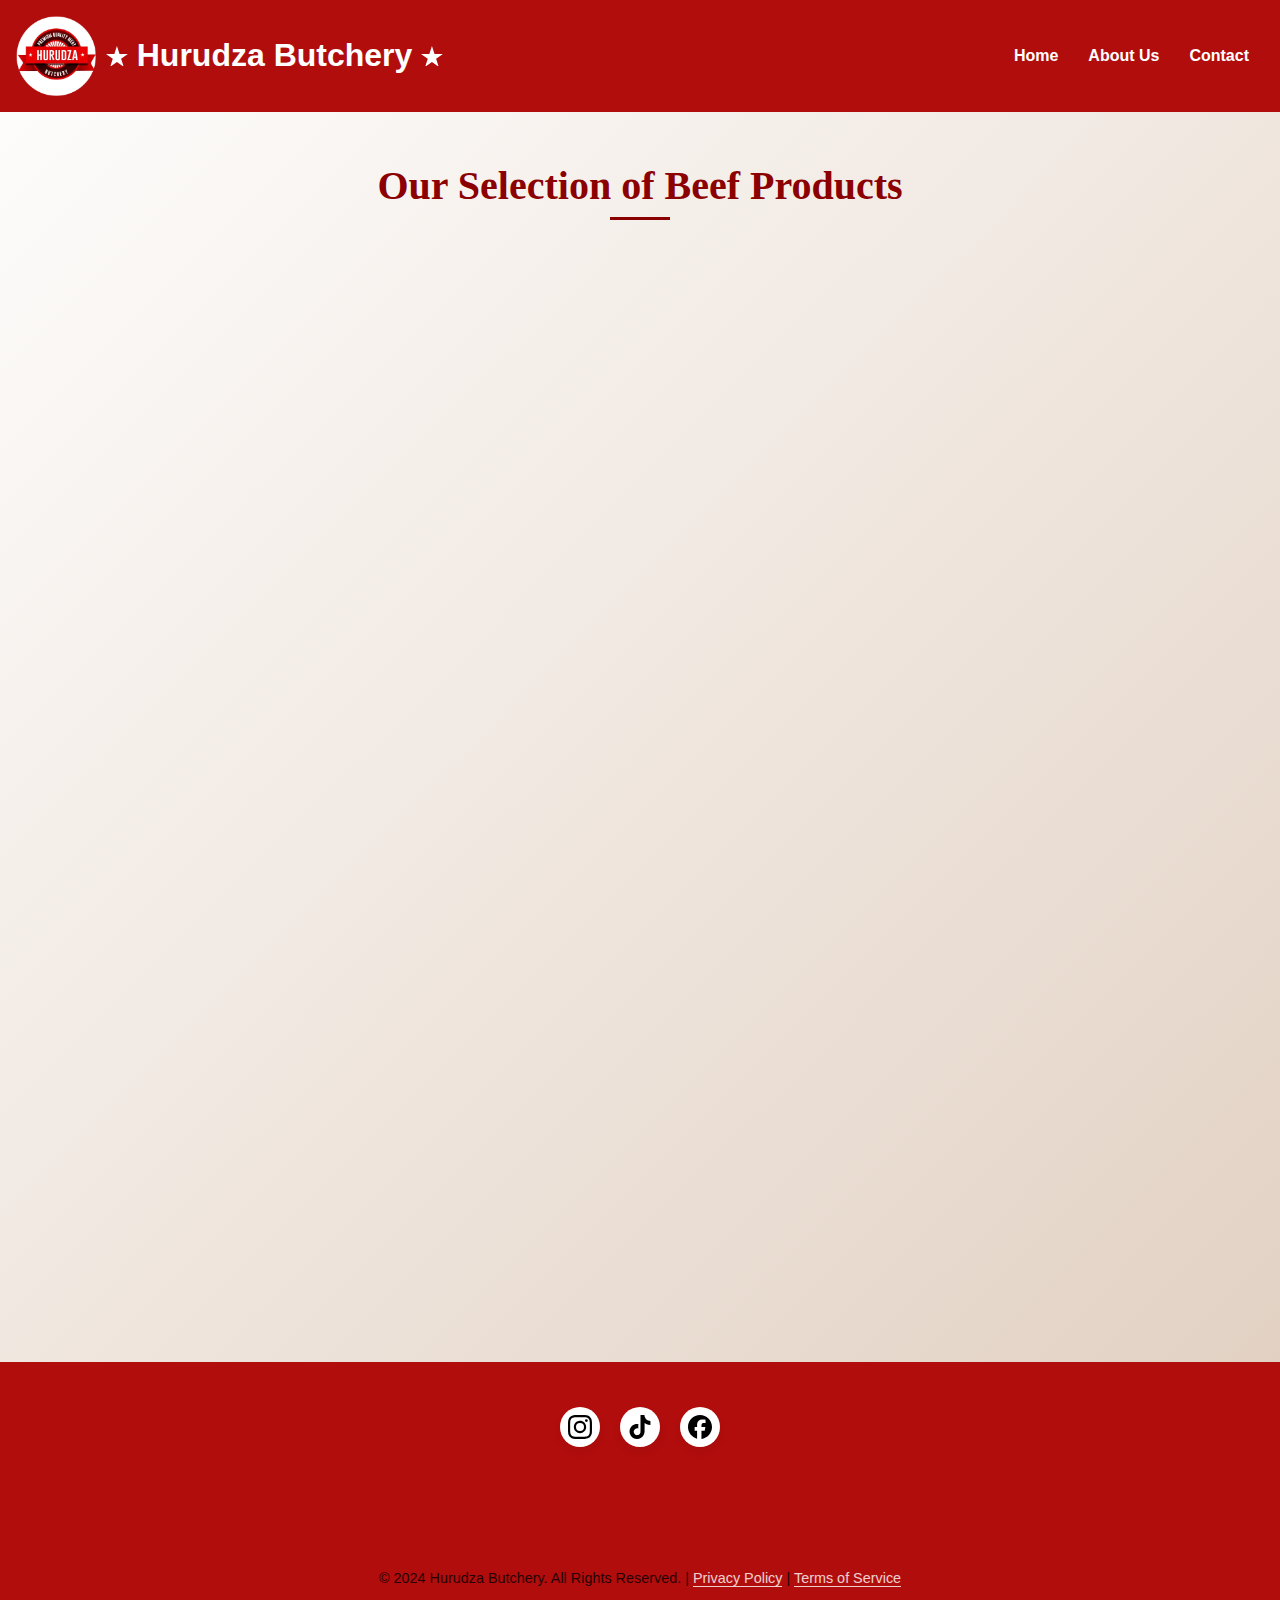
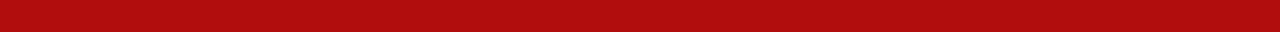
<file: beef.html>
<!DOCTYPE html>
<html lang="en">
<head>
    <meta charset="UTF-8">
    <link rel="shortcut icon" type="x-icon" href="assets/images/logo.png">
    <meta name="viewport" content="width=device-width, initial-scale=1.0">
    <title>Hurudza - Beef</title>
    <link rel="stylesheet" href="styles.css">
</head>
<body>
    <!-- Navbar -->
    <nav class="navbar">
        <div class="logo">
            <img src="assets/images/logo.png" alt="Hurudza Butchery Logo">
            <span>
                <svg xmlns="http://www.w3.org/2000/svg" width="21.87" height="20.801"><path d="m4.178 20.801 6.758-4.91 6.756 4.91-2.58-7.946 6.758-4.91h-8.352L10.936 0 8.354 7.945H0l6.758 4.91-2.58 7.946z"/></svg>
                Hurudza Butchery
                <svg xmlns="http://www.w3.org/2000/svg" width="21.87" height="20.801"><path d="m4.178 20.801 6.758-4.91 6.756 4.91-2.58-7.946 6.758-4.91h-8.352L10.936 0 8.354 7.945H0l6.758 4.91-2.58 7.946z"/></svg>
            </span>
        </div>
        <ul class="nav-links">
            <li><a href="index.html">Home</a></li>
            <li><a href="about.html">About Us</a></li>
            <li><a href="contact.html">Contact</a></li>
        </ul>
        <div class="menu-icon" onclick="toggleMenu()">
            <span></span>
            <span></span>
            <span></span>
        </div>
    </nav>

    <!-- Products Section -->
    <section id="beef-products">
        <h2>Our Selection of Beef Products</h2>
        <div class="underline"></div>
        <div class="beef-product-cards">
            <div class="beef-product-card">
                <img src="assets/images/sausage.jpg" alt="Suasages">
                <div class="beef-product-info">
                    <h3>Country Style</h3>
                    <p>Sausage perfect for both braai and roast</p>
                    <button class="cta-button">$7.99/kg</button>
                </div>
            </div>
            <div class="beef-product-card">
                <img src="assets/images/IMG-20241121-WA0005.jpg" alt="Liver">
                <div class="beef-product-info">
                    <h3>Liver</h3>
                    <p>Perfect for frying</p>
                    <button class="cta-button">$7.00/kg</button>
                </div>
            </div>
            <div class="beef-product-card">
                <img src="assets/images/IMG-20241121-WA0014.jpg" alt="Intestines and bible">
                <div class="beef-product-info">
                    <h3>Offals</h3>
                    <p>Best of our traditional meals' ingredients</p>
                    <button class="cta-button">$1.50/kg</button>
                </div>
            </div>
            <div class="beef-product-card">
                <img src="assets/images/IMG-20241121-WA0025.jpg" alt="Mince">
                <div class="beef-product-info">
                    <h3>Mince</h3>
                    <p>Best with all your pasta, rice or sadza</p>
                    <button class="cta-button">$7.99/kg</button>
                </div>
            </div>
            <div class="beef-product-card">
                <img src="assets/images/IMG-20241121-WA0021.jpg" alt="Blade Steak">
                <div class="beef-product-info">
                    <h3>Super Blade</h3>
                    <p>Tender steak, perfect for braai or slow cooking.</p>
                    <button class="cta-button">$7.50/kg</button>
                </div>
            </div>
            <div class="beef-product-card">
                <img src="assets/images/IMG-20241121-WA0024.jpg" alt="C/Blade Steak">
                <div class="beef-product-info">
                    <h3>Common Blade</h3>
                    <p>Tender steak, best for stew</p>
                    <button class="cta-button">$5.00/kg</button>
                </div>
            </div>
            <div class="beef-product-card">
                <img src="assets/images/IMG-20241121-WA0018.jpg" alt="Liver">
                <div class="beef-product-info">
                    <h3>Liver</h3>
                    <p>Small cuts for any dish</p>
                    <button class="cta-button">$7.00/kg</button>
                </div>
            </div>
            <div class="beef-product-card">
                <img src="assets/images/super-brisket.jpg" alt="Brisket">
                <div class="beef-product-info">
                    <h3>Super Brisket</h3>
                    <p></p>
                    <button class="cta-button">$7.50/kg</button>
                </div>
            </div>
            <div class="beef-product-card">
                <img src="assets/images/super-shin.webp" alt="Shin">
                <div class="beef-product-info">
                    <h3>Super Shin</h3>
                    <p></p>
                    <button class="cta-button">$6.50/kg</button>
                </div>
            </div>
            <div class="beef-product-card">
                <img src="assets/images/super-topside.jpg" alt="Top Side">
                <div class="beef-product-info">
                    <h3>Super Top Side</h3>
                    <p></p>
                    <button class="cta-button">$9.00/kg</button>
                </div>
            </div>
            <div class="beef-product-card">
                <img src="assets/images/rump.jpg" alt="Rump Steak">
                <div class="beef-product-info">
                    <h3>Rump</h3>
                    <p></p>
                    <button class="cta-button">$10.50/kg</button>
                </div>
            </div>
            <div class="beef-product-card">
                <img src="assets/images/beef-fillet.jpg" alt="Fillet Steak">
                <div class="beef-product-info">
                    <h3>Fillet</h3>
                    <p></p>
                    <button class="cta-button">$11.00/kg</button>
                </div>
            </div>
            <div class="beef-product-card">
                <img src="assets/images/t-bone.jpg" alt="T/bone">
                <div class="beef-product-info">
                    <h3>Super T/bone</h3>
                    <p></p>
                    <button class="cta-button">$9.50/kg</button>
                </div>
            </div>
            <div class="beef-product-card">
                <img src="assets/images/knuckle-bones.webp" alt="knuckle bone">
                <div class="beef-product-info">
                    <h3>Knuckle Bones</h3>
                    <p></p>
                    <button class="cta-button">$3.00/kg</button>
                </div>
            </div>
            <div class="beef-product-card">
                <img src="assets/images/beef-bones.jpg" alt="beef bone">
                <div class="beef-product-info">
                    <h3>Beef Bones</h3>
                    <p></p>
                    <button class="cta-button">$3.00/kg</button>
                </div>
            </div>
            <div class="beef-product-card">
                <img src="assets/images/common-steak.jpeg" alt="coomon steak">
                <div class="beef-product-info">
                    <h3>Common Steak</h3>
                    <p></p>
                    <button class="cta-button">$6.50/kg</button>
                </div>
            </div>
            <div class="beef-product-card">
                <img src="assets/images/t-bone.jpg" alt="steak bone">
                <div class="beef-product-info">
                    <h3>Steak on bone</h3>
                    <p></p>
                    <button class="cta-button">$6.00/kg</button>
                </div>
            </div>
            <div class="beef-product-card">
                <img src="assets/images/IMG-20241121-WA0017.jpg" alt="patties">
                <div class="beef-product-info">
                    <h3>Burger Patties</h3>
                    <p></p>
                    <button class="cta-button">$7.50/kg</button>
                </div>
            </div>
            <!-- Repeat other product cards -->
        </div>
    </section>
    
    
    <!-- Footer -->
    <footer class="footer">
        <div class="socials-container">
            <a data-social="Instagram" style="--accent-color: #fe107c;" href="https://www.instagram.com/hurudza_butchery?igsh=MWJrYmJsZGZ4ZXU5Yg%3D%3D&utm_source=qr">
              <svg role="img" viewBox="0 0 24 24" xmlns="http://www.w3.org/2000/svg"><title>Instagram</title><path d="M7.0301.084c-1.2768.0602-2.1487.264-2.911.5634-.7888.3075-1.4575.72-2.1228 1.3877-.6652.6677-1.075 1.3368-1.3802 2.127-.2954.7638-.4956 1.6365-.552 2.914-.0564 1.2775-.0689 1.6882-.0626 4.947.0062 3.2586.0206 3.6671.0825 4.9473.061 1.2765.264 2.1482.5635 2.9107.308.7889.72 1.4573 1.388 2.1228.6679.6655 1.3365 1.0743 2.1285 1.38.7632.295 1.6361.4961 2.9134.552 1.2773.056 1.6884.069 4.9462.0627 3.2578-.0062 3.668-.0207 4.9478-.0814 1.28-.0607 2.147-.2652 2.9098-.5633.7889-.3086 1.4578-.72 2.1228-1.3881.665-.6682 1.0745-1.3378 1.3795-2.1284.2957-.7632.4966-1.636.552-2.9124.056-1.2809.0692-1.6898.063-4.948-.0063-3.2583-.021-3.6668-.0817-4.9465-.0607-1.2797-.264-2.1487-.5633-2.9117-.3084-.7889-.72-1.4568-1.3876-2.1228C21.2982 1.33 20.628.9208 19.8378.6165 19.074.321 18.2017.1197 16.9244.0645 15.6471.0093 15.236-.005 11.977.0014 8.718.0076 8.31.0215 7.0301.0839m.1402 21.6932c-1.17-.0509-1.8053-.2453-2.2287-.408-.5606-.216-.96-.4771-1.3819-.895-.422-.4178-.6811-.8186-.9-1.378-.1644-.4234-.3624-1.058-.4171-2.228-.0595-1.2645-.072-1.6442-.079-4.848-.007-3.2037.0053-3.583.0607-4.848.05-1.169.2456-1.805.408-2.2282.216-.5613.4762-.96.895-1.3816.4188-.4217.8184-.6814 1.3783-.9003.423-.1651 1.0575-.3614 2.227-.4171 1.2655-.06 1.6447-.072 4.848-.079 3.2033-.007 3.5835.005 4.8495.0608 1.169.0508 1.8053.2445 2.228.408.5608.216.96.4754 1.3816.895.4217.4194.6816.8176.9005 1.3787.1653.4217.3617 1.056.4169 2.2263.0602 1.2655.0739 1.645.0796 4.848.0058 3.203-.0055 3.5834-.061 4.848-.051 1.17-.245 1.8055-.408 2.2294-.216.5604-.4763.96-.8954 1.3814-.419.4215-.8181.6811-1.3783.9-.4224.1649-1.0577.3617-2.2262.4174-1.2656.0595-1.6448.072-4.8493.079-3.2045.007-3.5825-.006-4.848-.0608M16.953 5.5864A1.44 1.44 0 1 0 18.39 4.144a1.44 1.44 0 0 0-1.437 1.4424M5.8385 12.012c.0067 3.4032 2.7706 6.1557 6.173 6.1493 3.4026-.0065 6.157-2.7701 6.1506-6.1733-.0065-3.4032-2.771-6.1565-6.174-6.1498-3.403.0067-6.156 2.771-6.1496 6.1738M8 12.0077a4 4 0 1 1 4.008 3.9921A3.9996 3.9996 0 0 1 8 12.0077"/></svg>
            </a>
            <a data-social="TikTok" style="--accent-color: #38142a;" href="#">
              <svg role="img" viewBox="0 0 24 24" xmlns="http://www.w3.org/2000/svg"><title>TikTok</title><path d="M12.525.02c1.31-.02 2.61-.01 3.91-.02.08 1.53.63 3.09 1.75 4.17 1.12 1.11 2.7 1.62 4.24 1.79v4.03c-1.44-.05-2.89-.35-4.2-.97-.57-.26-1.1-.59-1.62-.93-.01 2.92.01 5.84-.02 8.75-.08 1.4-.54 2.79-1.35 3.94-1.31 1.92-3.58 3.17-5.91 3.21-1.43.08-2.86-.31-4.08-1.03-2.02-1.19-3.44-3.37-3.65-5.71-.02-.5-.03-1-.01-1.49.18-1.9 1.12-3.72 2.58-4.96 1.66-1.44 3.98-2.13 6.15-1.72.02 1.48-.04 2.96-.04 4.44-.99-.32-2.15-.23-3.02.37-.63.41-1.11 1.04-1.36 1.75-.21.51-.15 1.07-.14 1.61.24 1.64 1.82 3.02 3.5 2.87 1.12-.01 2.19-.66 2.77-1.61.19-.33.4-.67.41-1.06.1-1.79.06-3.57.07-5.36.01-4.03-.01-8.05.02-12.07z"/></svg>
            </a>
            <a data-social="Facebook" style="--accent-color: #106bff;" href="https://www.facebook.com/share/xEqMoHXZqbCL4Lfz/?mibextid=LQQJ4d">
              <svg role="img" viewBox="0 0 24 24" xmlns="http://www.w3.org/2000/svg"><title>Facebook</title><path d="M9.101 23.691v-7.98H6.627v-3.667h2.474v-1.58c0-4.085 1.848-5.978 5.858-5.978.401 0 .955.042 1.468.103a8.68 8.68 0 0 1 1.141.195v3.325a8.623 8.623 0 0 0-.653-.036 26.805 26.805 0 0 0-.733-.009c-.707 0-1.259.096-1.675.309a1.686 1.686 0 0 0-.679.622c-.258.42-.374.995-.374 1.752v1.297h3.919l-.386 2.103-.287 1.564h-3.246v8.245C19.396 23.238 24 18.179 24 12.044c0-6.627-5.373-12-12-12s-12 5.373-12 12c0 5.628 3.874 10.35 9.101 11.647Z"/></svg>
            </a>
          </div>
          <!-- Footer Bottom -->
        <div class="footer-bottom">
            <p>&copy; 2024 Hurudza Butchery. All Rights Reserved. | <a href="privacy-policy.html">Privacy Policy</a> | <a href="terms-of-service.html">Terms of Service</a></p>
        </div>
    </footer>

    <script src="script.js"></script>
</body>
</html>
</file>
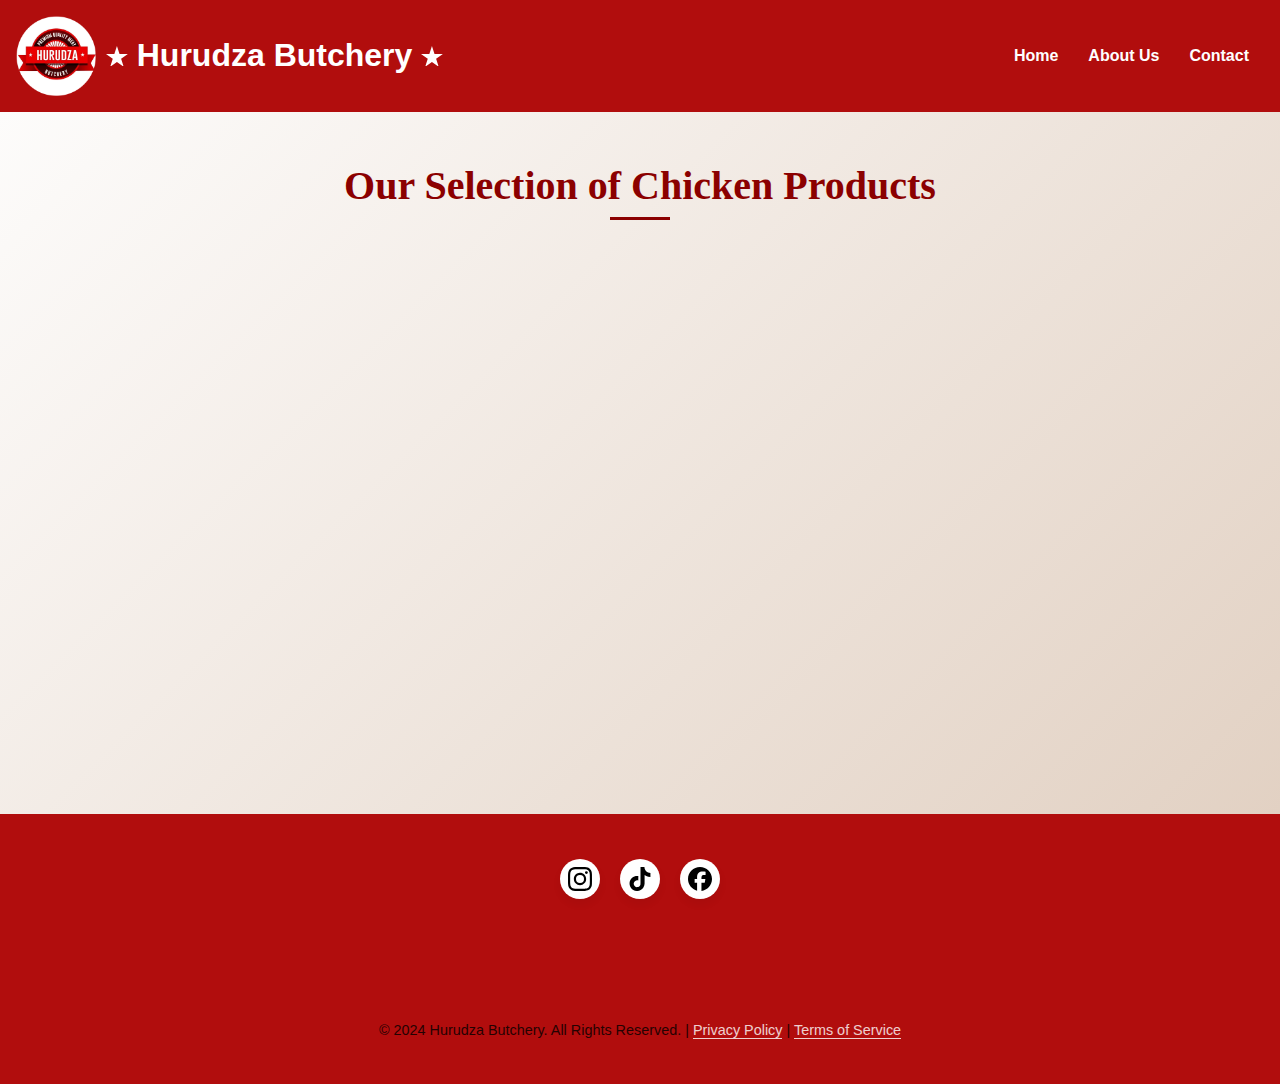
<file: chicken.html>
<!DOCTYPE html>
<html lang="en">
<head>
    <meta charset="UTF-8">
    <link rel="shortcut icon" type="x-icon" href="assets/images/logo.png">
    <meta name="viewport" content="width=device-width, initial-scale=1.0">
    <title>Hurudza - Chicken</title>
    <link rel="stylesheet" href="styles.css">
</head>
<body>
    <!-- Navbar -->
    <nav class="navbar">
        <div class="logo">
            <img src="assets/images/logo.png" alt="Hurudza Butchery Logo">
            <span>
                <svg xmlns="http://www.w3.org/2000/svg" width="21.87" height="20.801"><path d="m4.178 20.801 6.758-4.91 6.756 4.91-2.58-7.946 6.758-4.91h-8.352L10.936 0 8.354 7.945H0l6.758 4.91-2.58 7.946z"/></svg>
                Hurudza Butchery
                <svg xmlns="http://www.w3.org/2000/svg" width="21.87" height="20.801"><path d="m4.178 20.801 6.758-4.91 6.756 4.91-2.58-7.946 6.758-4.91h-8.352L10.936 0 8.354 7.945H0l6.758 4.91-2.58 7.946z"/></svg>
            </span>
        </div>
        <ul class="nav-links">
            <li><a href="index.html">Home</a></li>
            <li><a href="about.html">About Us</a></li>
            <li><a href="contact.html">Contact</a></li>
        </ul>
        <div class="menu-icon" onclick="toggleMenu()">
            <span></span>
            <span></span>
            <span></span>
        </div>
    </nav>

    <!-- Products Section -->
    <section id="chicken-products">
        <h2>Our Selection of Chicken Products</h2>
        <div class="underline"></div>
        <div class="chicken-product-cards">
            <div class="chicken-product-card">
                <img src="assets/images/chicken-breast.jpg" alt="Chicken Breast">
                <div class="chicken-product-info">
                    <h3>Breasts</h3>
                    <p>Enjoy some of the best chicken pieces we have for you</p>
                    <button class="cta-button">Learn More</button>
                </div>
            </div>
            <div class="chicken-product-card">
                <img src="assets/images/drumsticks.jpg" alt="Chicken Drumstick">
                <div class="chicken-product-info">
                    <h3>Drumsticks</h3>
                    <p>Enjoy some of the best chicken pieces we have for you</p>
                    <button class="cta-button">Learn More</button>
                </div>
            </div>
            <div class="chicken-product-card">
                <img src="assets/images/whole-chicken.jpg" alt="whole chicken">
                <div class="chicken-product-info">
                    <h3>Whole Chicken</h3>
                    <p>Perfect dor Rotis</p>
                    <button class="cta-button">Learn More</button>
                </div>
            </div>
            <div class="chicken-product-card">
                <img src="assets/images/gizzards.jpg" alt="gizzards">
                <div class="chicken-product-info">
                    <h3>Gizzards</h3>
                    <p>Enjoy the chewy gizzards</p>
                    <button class="cta-button">Learn More</button>
                </div>
            </div>
            <div class="chicken-product-card">
                <img src="assets/images/fillet.jpg" alt="fillet">
                <div class="chicken-product-info">
                    <h3>Fillet</h3>
                    <p>Enjoy some of the best chicken pieces we have for you</p>
                    <button class="cta-button">Learn More</button>
                </div>
            </div>
            <div class="chicken-product-card">
                <img src="assets/images/wings.jpg" alt="wings">
                <div class="chicken-product-info">
                    <h3>Wings</h3>
                    <p>Enjoy some of the best chicken pieces we have for you</p>
                    <button class="cta-button">Learn More</button>
                </div>
            </div>
            <div class="chicken-product-card">
                <img src="assets/images/chicken legs.jpg" alt="legs">
                <div class="chicken-product-info">
                    <h3>Legs</h3>
                    <p>Enjoy some of the best chicken pieces we have for you</p>
                    <button class="cta-button">Learn More</button>
                </div>
            </div>
            <div class="chicken-product-card">
                <img src="assets/images/chicken-mince.jpg" alt="mince">
                <div class="chicken-product-info">
                    <h3>Mince</h3>
                    <p>Enjoy some of the best chicken pieces we have for you</p>
                    <button class="cta-button">Learn More</button>
                </div>
            </div>
            <!-- Repeat other product cards -->
        </div>
    </section>
    

    <!-- Footer -->
    <footer class="footer">
        <div class="socials-container">
            <a data-social="Instagram" style="--accent-color: #fe107c;" href="https://www.instagram.com/hurudza_butchery?igsh=MWJrYmJsZGZ4ZXU5Yg%3D%3D&utm_source=qr">
              <svg role="img" viewBox="0 0 24 24" xmlns="http://www.w3.org/2000/svg"><title>Instagram</title><path d="M7.0301.084c-1.2768.0602-2.1487.264-2.911.5634-.7888.3075-1.4575.72-2.1228 1.3877-.6652.6677-1.075 1.3368-1.3802 2.127-.2954.7638-.4956 1.6365-.552 2.914-.0564 1.2775-.0689 1.6882-.0626 4.947.0062 3.2586.0206 3.6671.0825 4.9473.061 1.2765.264 2.1482.5635 2.9107.308.7889.72 1.4573 1.388 2.1228.6679.6655 1.3365 1.0743 2.1285 1.38.7632.295 1.6361.4961 2.9134.552 1.2773.056 1.6884.069 4.9462.0627 3.2578-.0062 3.668-.0207 4.9478-.0814 1.28-.0607 2.147-.2652 2.9098-.5633.7889-.3086 1.4578-.72 2.1228-1.3881.665-.6682 1.0745-1.3378 1.3795-2.1284.2957-.7632.4966-1.636.552-2.9124.056-1.2809.0692-1.6898.063-4.948-.0063-3.2583-.021-3.6668-.0817-4.9465-.0607-1.2797-.264-2.1487-.5633-2.9117-.3084-.7889-.72-1.4568-1.3876-2.1228C21.2982 1.33 20.628.9208 19.8378.6165 19.074.321 18.2017.1197 16.9244.0645 15.6471.0093 15.236-.005 11.977.0014 8.718.0076 8.31.0215 7.0301.0839m.1402 21.6932c-1.17-.0509-1.8053-.2453-2.2287-.408-.5606-.216-.96-.4771-1.3819-.895-.422-.4178-.6811-.8186-.9-1.378-.1644-.4234-.3624-1.058-.4171-2.228-.0595-1.2645-.072-1.6442-.079-4.848-.007-3.2037.0053-3.583.0607-4.848.05-1.169.2456-1.805.408-2.2282.216-.5613.4762-.96.895-1.3816.4188-.4217.8184-.6814 1.3783-.9003.423-.1651 1.0575-.3614 2.227-.4171 1.2655-.06 1.6447-.072 4.848-.079 3.2033-.007 3.5835.005 4.8495.0608 1.169.0508 1.8053.2445 2.228.408.5608.216.96.4754 1.3816.895.4217.4194.6816.8176.9005 1.3787.1653.4217.3617 1.056.4169 2.2263.0602 1.2655.0739 1.645.0796 4.848.0058 3.203-.0055 3.5834-.061 4.848-.051 1.17-.245 1.8055-.408 2.2294-.216.5604-.4763.96-.8954 1.3814-.419.4215-.8181.6811-1.3783.9-.4224.1649-1.0577.3617-2.2262.4174-1.2656.0595-1.6448.072-4.8493.079-3.2045.007-3.5825-.006-4.848-.0608M16.953 5.5864A1.44 1.44 0 1 0 18.39 4.144a1.44 1.44 0 0 0-1.437 1.4424M5.8385 12.012c.0067 3.4032 2.7706 6.1557 6.173 6.1493 3.4026-.0065 6.157-2.7701 6.1506-6.1733-.0065-3.4032-2.771-6.1565-6.174-6.1498-3.403.0067-6.156 2.771-6.1496 6.1738M8 12.0077a4 4 0 1 1 4.008 3.9921A3.9996 3.9996 0 0 1 8 12.0077"/></svg>
            </a>
            <a data-social="TikTok" style="--accent-color: #38142a;" href="#">
              <svg role="img" viewBox="0 0 24 24" xmlns="http://www.w3.org/2000/svg"><title>TikTok</title><path d="M12.525.02c1.31-.02 2.61-.01 3.91-.02.08 1.53.63 3.09 1.75 4.17 1.12 1.11 2.7 1.62 4.24 1.79v4.03c-1.44-.05-2.89-.35-4.2-.97-.57-.26-1.1-.59-1.62-.93-.01 2.92.01 5.84-.02 8.75-.08 1.4-.54 2.79-1.35 3.94-1.31 1.92-3.58 3.17-5.91 3.21-1.43.08-2.86-.31-4.08-1.03-2.02-1.19-3.44-3.37-3.65-5.71-.02-.5-.03-1-.01-1.49.18-1.9 1.12-3.72 2.58-4.96 1.66-1.44 3.98-2.13 6.15-1.72.02 1.48-.04 2.96-.04 4.44-.99-.32-2.15-.23-3.02.37-.63.41-1.11 1.04-1.36 1.75-.21.51-.15 1.07-.14 1.61.24 1.64 1.82 3.02 3.5 2.87 1.12-.01 2.19-.66 2.77-1.61.19-.33.4-.67.41-1.06.1-1.79.06-3.57.07-5.36.01-4.03-.01-8.05.02-12.07z"/></svg>
            </a>
            <a data-social="Facebook" style="--accent-color: #106bff;" href="https://www.facebook.com/share/xEqMoHXZqbCL4Lfz/?mibextid=LQQJ4d">
              <svg role="img" viewBox="0 0 24 24" xmlns="http://www.w3.org/2000/svg"><title>Facebook</title><path d="M9.101 23.691v-7.98H6.627v-3.667h2.474v-1.58c0-4.085 1.848-5.978 5.858-5.978.401 0 .955.042 1.468.103a8.68 8.68 0 0 1 1.141.195v3.325a8.623 8.623 0 0 0-.653-.036 26.805 26.805 0 0 0-.733-.009c-.707 0-1.259.096-1.675.309a1.686 1.686 0 0 0-.679.622c-.258.42-.374.995-.374 1.752v1.297h3.919l-.386 2.103-.287 1.564h-3.246v8.245C19.396 23.238 24 18.179 24 12.044c0-6.627-5.373-12-12-12s-12 5.373-12 12c0 5.628 3.874 10.35 9.101 11.647Z"/></svg>
            </a>
          </div>
          <!-- Footer Bottom -->
        <div class="footer-bottom">
            <p>&copy; 2024 Hurudza Butchery. All Rights Reserved. | <a href="privacy-policy.html">Privacy Policy</a> | <a href="terms-of-service.html">Terms of Service</a></p>
        </div>
    </footer>

    <script src="script.js"></script>
</body>
</html>
</file>
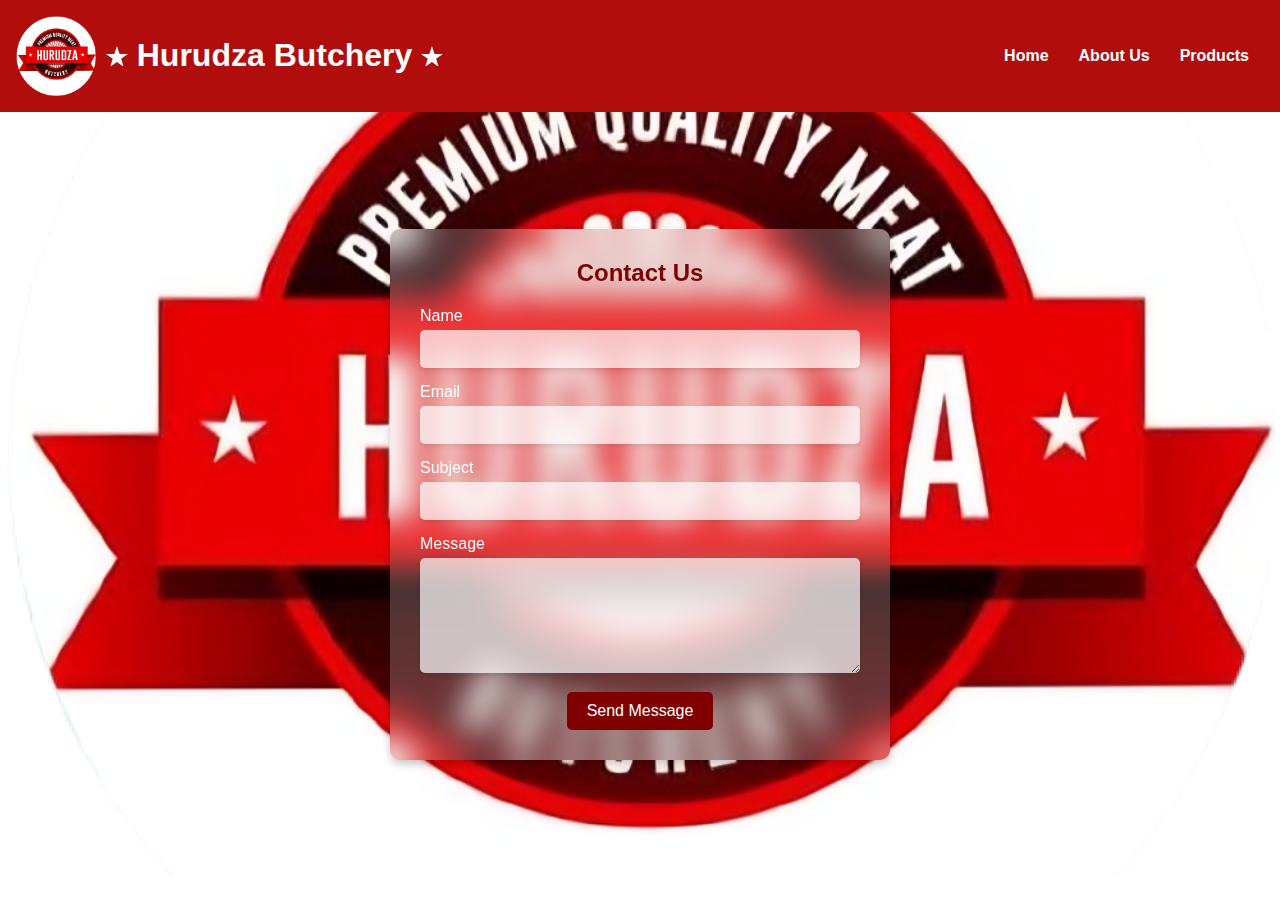
<file: contact.html>
<!DOCTYPE html>
<html lang="en">
<head>
    <meta charset="UTF-8">
    <meta name="viewport" content="width=device-width, initial-scale=1.0">
    <title>Hurudza - Contact Us</title>
    <link rel="stylesheet" href="styles.css">
    <script src="https://cdn.emailjs.com/dist/email.min.js"></script>
    <script>
        (function(){
        emailjs.init("gyXRhP7oxITanYwVA"); // Replace with your actual public key
        })();
    </script>
</head>
<body>
    <!-- Navbar -->
    <nav class="navbar">
        <div class="logo">
            <img src="assets/images/logo.png" alt="Hurudza Butchery Logo">
            <span>
                <svg xmlns="http://www.w3.org/2000/svg" width="21.87" height="20.801"><path d="m4.178 20.801 6.758-4.91 6.756 4.91-2.58-7.946 6.758-4.91h-8.352L10.936 0 8.354 7.945H0l6.758 4.91-2.58 7.946z"/></svg>
                Hurudza Butchery
                <svg xmlns="http://www.w3.org/2000/svg" width="21.87" height="20.801"><path d="m4.178 20.801 6.758-4.91 6.756 4.91-2.58-7.946 6.758-4.91h-8.352L10.936 0 8.354 7.945H0l6.758 4.91-2.58 7.946z"/></svg>
            </span>
        </div>
        <ul class="nav-links">
            <li><a href="index.html">Home</a></li>
            <li><a href="#about">About Us</a></li>
            <li class="dropdown">
                <a href="#products" class="dropdown-toggle">Products</a>
                <ul class="dropdown-menu">
                    <li><a href="beef.html">Beef</a></li>
                    <li><a href="chicken.html">Chicken</a></li>
                    <li><a href="pork.html">Pork</a></li>
                </ul>
            </li>
        </ul>
        <div class="menu-icon" onclick="toggleMenu()">
            <span></span>
            <span></span>
            <span></span>
        </div>
    </nav>

    <section id="contact-page">
        <div class="contact-overlay">
          <form id="contact-form">
            <h2>Contact Us</h2>
            <div class="form-group">
              <label for="name">Name</label>
              <input type="text" id="name" name="name" required>
            </div>
            <div class="form-group">
              <label for="email">Email</label>
              <input type="email" id="email" name="email" required>
            </div>
            <div class="form-group">
              <label for="subject">Subject</label>
              <input type="text" id="subject" name="subject" required>
            </div>
            <div class="form-group">
              <label for="message">Message</label>
              <textarea id="message" name="message" rows="5" required></textarea>
            </div>
            <button type="submit">Send Message</button>
          </form>
          <p id="form-response"></p>
        </div>

        <!-- Contact Modal -->
        <div class="contact_modal modal hidden">
            <div class="modal-content">
            <span class="close-btn" onclick="closeContactModal()">&times;</span>
            <p class="modal-message"></p>
            </div>
        </div>
  
    </section>

    <script>
        document.getElementById("contact-form").addEventListener("submit", function(e) {
          e.preventDefault();
      
          emailjs.sendForm('service_45zfxuh', 'template_ls0gayu', this)
            .then(function() {
              showContactModal("✅ Message sent successfully!");
              document.getElementById("contact-form").reset();
            }, function(error) {
              showContactModal("❌ Failed to send message. Please try again.");
              console.error("FAILED", error);
            });
        });
      
        function showContactModal(message) {
          const modal = document.querySelector(".contact_modal");
          const messageEl = modal.querySelector(".modal-message");
          messageEl.textContent = message;
          modal.classList.remove("hidden");
        }
      
        function closeContactModal() {
          document.querySelector(".contact_modal").classList.add("hidden");
        }
    </script>
      
</body>
</html>
</file>
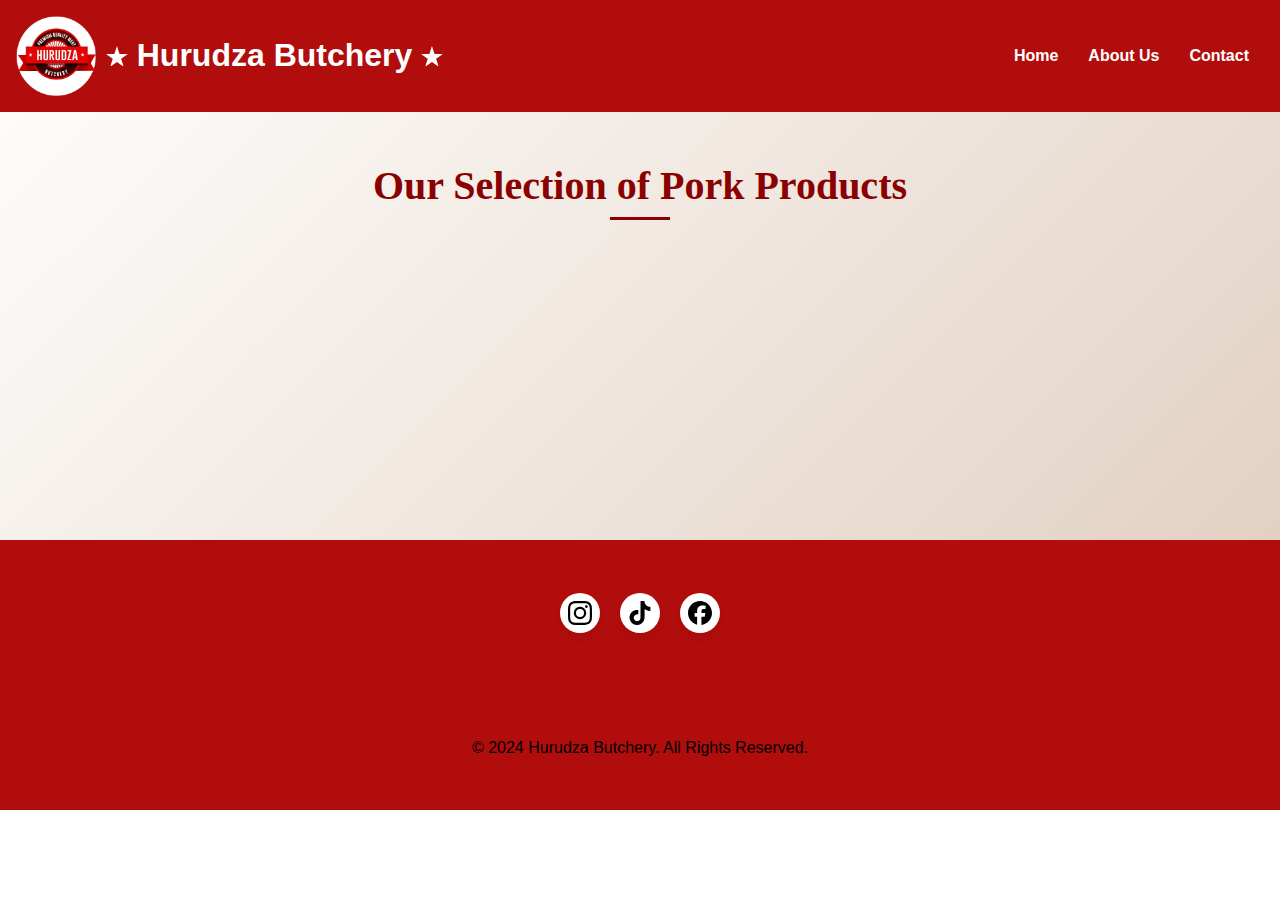
<file: pork.html>
<!DOCTYPE html>
<html lang="en">
<head>
    <meta charset="UTF-8">
    <meta name="viewport" content="width=device-width, initial-scale=1.0">
    <title>Hurudza - Pork</title>
    <link rel="stylesheet" href="styles.css">
</head>
<body>
    <!-- Navbar -->
    <nav class="navbar">
        <div class="logo">
            <img src="assets/images/logo.png" alt="Hurudza Butchery Logo">
            <span>
                <svg xmlns="http://www.w3.org/2000/svg" width="21.87" height="20.801"><path d="m4.178 20.801 6.758-4.91 6.756 4.91-2.58-7.946 6.758-4.91h-8.352L10.936 0 8.354 7.945H0l6.758 4.91-2.58 7.946z"/></svg>
                Hurudza Butchery
                <svg xmlns="http://www.w3.org/2000/svg" width="21.87" height="20.801"><path d="m4.178 20.801 6.758-4.91 6.756 4.91-2.58-7.946 6.758-4.91h-8.352L10.936 0 8.354 7.945H0l6.758 4.91-2.58 7.946z"/></svg>
            </span>
        </div>
        <ul class="nav-links">
            <li><a href="index.html">Home</a></li>
            <li><a href="about.html">About Us</a></li>
            <li><a href="contact.html">Contact</a></li>
        </ul>
        <div class="menu-icon" onclick="toggleMenu()">
            <span></span>
            <span></span>
            <span></span>
        </div>
    </nav>

    <!-- Products Section -->
    <section id="pork-products">
        <h2>Our Selection of Pork Products</h2>
        <div class="underline"></div>
        <div class="pork-product-cards">
            <div class="pork-product-card">
                <img src="assets/images/pork-chops.jpeg" alt="pork chops">
                <div class="pork-product-info">
                    <h3>Pork Chops</h3>
                    <p>Juicy and tender pork chops, perfect for grilling or slow cooking.</p>
                    <button class="cta-button">Learn More</button>
                </div>
            </div>
            <div class="pork-product-card">
                <img src="assets/images/porkribs.jpg" alt="pork Ribs">
                <div class="pork-product-info">
                    <h3>Pork Ribs</h3>
                    <p>Juicy and tender pork ribs, perfect for grilling or slow cooking.</p>
                    <button class="cta-button">Learn More</button>
                </div>
            </div>
            <div class="pork-product-card">
                <img src="assets/images/pork-chops.jpeg" alt="pork chops">
                <div class="pork-product-info">
                    <h3>Pork Chops</h3>
                    <p>Juicy and tender pork chops, perfect for grilling or slow cooking.</p>
                    <button class="cta-button">Learn More</button>
                </div>
            </div>
            <div class="pork-product-card">
                <img src="assets/images/porkribs.jpg" alt="pork Ribs">
                <div class="pork-product-info">
                    <h3>Pork Ribs</h3>
                    <p>Juicy and tender pork ribs, perfect for grilling or slow cooking.</p>
                    <button class="cta-button">Learn More</button>
                </div>
            </div>
            <!-- Repeat other product cards -->
        </div>
    </section>
    

    <!-- Footer -->
    <footer class="footer">
        <div class="socials-container">
            <a data-social="Instagram" style="--accent-color: #fe107c;" href="#">
              <svg role="img" viewBox="0 0 24 24" xmlns="http://www.w3.org/2000/svg"><title>Instagram</title><path d="M7.0301.084c-1.2768.0602-2.1487.264-2.911.5634-.7888.3075-1.4575.72-2.1228 1.3877-.6652.6677-1.075 1.3368-1.3802 2.127-.2954.7638-.4956 1.6365-.552 2.914-.0564 1.2775-.0689 1.6882-.0626 4.947.0062 3.2586.0206 3.6671.0825 4.9473.061 1.2765.264 2.1482.5635 2.9107.308.7889.72 1.4573 1.388 2.1228.6679.6655 1.3365 1.0743 2.1285 1.38.7632.295 1.6361.4961 2.9134.552 1.2773.056 1.6884.069 4.9462.0627 3.2578-.0062 3.668-.0207 4.9478-.0814 1.28-.0607 2.147-.2652 2.9098-.5633.7889-.3086 1.4578-.72 2.1228-1.3881.665-.6682 1.0745-1.3378 1.3795-2.1284.2957-.7632.4966-1.636.552-2.9124.056-1.2809.0692-1.6898.063-4.948-.0063-3.2583-.021-3.6668-.0817-4.9465-.0607-1.2797-.264-2.1487-.5633-2.9117-.3084-.7889-.72-1.4568-1.3876-2.1228C21.2982 1.33 20.628.9208 19.8378.6165 19.074.321 18.2017.1197 16.9244.0645 15.6471.0093 15.236-.005 11.977.0014 8.718.0076 8.31.0215 7.0301.0839m.1402 21.6932c-1.17-.0509-1.8053-.2453-2.2287-.408-.5606-.216-.96-.4771-1.3819-.895-.422-.4178-.6811-.8186-.9-1.378-.1644-.4234-.3624-1.058-.4171-2.228-.0595-1.2645-.072-1.6442-.079-4.848-.007-3.2037.0053-3.583.0607-4.848.05-1.169.2456-1.805.408-2.2282.216-.5613.4762-.96.895-1.3816.4188-.4217.8184-.6814 1.3783-.9003.423-.1651 1.0575-.3614 2.227-.4171 1.2655-.06 1.6447-.072 4.848-.079 3.2033-.007 3.5835.005 4.8495.0608 1.169.0508 1.8053.2445 2.228.408.5608.216.96.4754 1.3816.895.4217.4194.6816.8176.9005 1.3787.1653.4217.3617 1.056.4169 2.2263.0602 1.2655.0739 1.645.0796 4.848.0058 3.203-.0055 3.5834-.061 4.848-.051 1.17-.245 1.8055-.408 2.2294-.216.5604-.4763.96-.8954 1.3814-.419.4215-.8181.6811-1.3783.9-.4224.1649-1.0577.3617-2.2262.4174-1.2656.0595-1.6448.072-4.8493.079-3.2045.007-3.5825-.006-4.848-.0608M16.953 5.5864A1.44 1.44 0 1 0 18.39 4.144a1.44 1.44 0 0 0-1.437 1.4424M5.8385 12.012c.0067 3.4032 2.7706 6.1557 6.173 6.1493 3.4026-.0065 6.157-2.7701 6.1506-6.1733-.0065-3.4032-2.771-6.1565-6.174-6.1498-3.403.0067-6.156 2.771-6.1496 6.1738M8 12.0077a4 4 0 1 1 4.008 3.9921A3.9996 3.9996 0 0 1 8 12.0077"/></svg>
            </a>
            <a data-social="TikTok" style="--accent-color: #38142a;" href="#">
              <svg role="img" viewBox="0 0 24 24" xmlns="http://www.w3.org/2000/svg"><title>TikTok</title><path d="M12.525.02c1.31-.02 2.61-.01 3.91-.02.08 1.53.63 3.09 1.75 4.17 1.12 1.11 2.7 1.62 4.24 1.79v4.03c-1.44-.05-2.89-.35-4.2-.97-.57-.26-1.1-.59-1.62-.93-.01 2.92.01 5.84-.02 8.75-.08 1.4-.54 2.79-1.35 3.94-1.31 1.92-3.58 3.17-5.91 3.21-1.43.08-2.86-.31-4.08-1.03-2.02-1.19-3.44-3.37-3.65-5.71-.02-.5-.03-1-.01-1.49.18-1.9 1.12-3.72 2.58-4.96 1.66-1.44 3.98-2.13 6.15-1.72.02 1.48-.04 2.96-.04 4.44-.99-.32-2.15-.23-3.02.37-.63.41-1.11 1.04-1.36 1.75-.21.51-.15 1.07-.14 1.61.24 1.64 1.82 3.02 3.5 2.87 1.12-.01 2.19-.66 2.77-1.61.19-.33.4-.67.41-1.06.1-1.79.06-3.57.07-5.36.01-4.03-.01-8.05.02-12.07z"/></svg>
            </a>
            <a data-social="Facebook" style="--accent-color: #106bff;" href="#">
              <svg role="img" viewBox="0 0 24 24" xmlns="http://www.w3.org/2000/svg"><title>Facebook</title><path d="M9.101 23.691v-7.98H6.627v-3.667h2.474v-1.58c0-4.085 1.848-5.978 5.858-5.978.401 0 .955.042 1.468.103a8.68 8.68 0 0 1 1.141.195v3.325a8.623 8.623 0 0 0-.653-.036 26.805 26.805 0 0 0-.733-.009c-.707 0-1.259.096-1.675.309a1.686 1.686 0 0 0-.679.622c-.258.42-.374.995-.374 1.752v1.297h3.919l-.386 2.103-.287 1.564h-3.246v8.245C19.396 23.238 24 18.179 24 12.044c0-6.627-5.373-12-12-12s-12 5.373-12 12c0 5.628 3.874 10.35 9.101 11.647Z"/></svg>
            </a>
          </div>
          <p>&copy; 2024 Hurudza Butchery. All Rights Reserved.</p>
    </footer>

    <script src="script.js"></script>
</body>
</html>
</file>
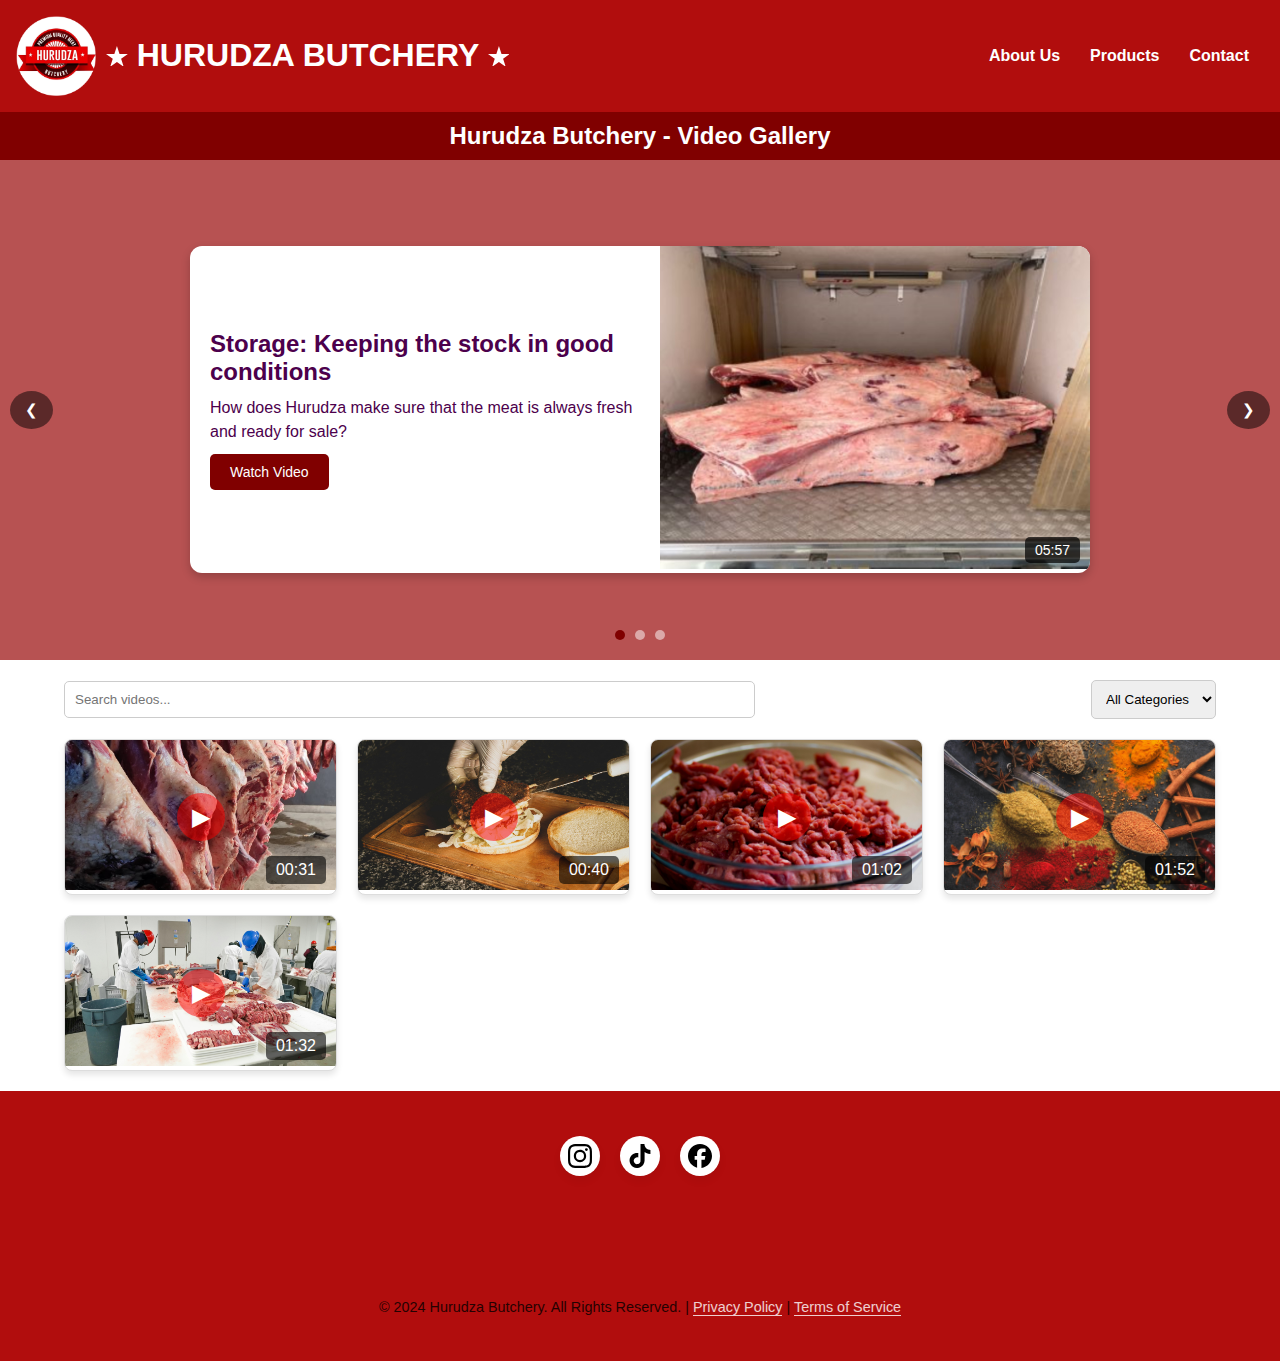
<file: videos.html>
<!DOCTYPE html>
<html lang="en">
<head>
    <meta charset="UTF-8">
    <meta name="viewport" content="width=device-width, initial-scale=1.0">
    <title>Hurudza Butchery - Videos</title>
    <link rel="stylesheet" href="styles.css">
</head>
<body>
    
    <!-- Navbar -->
    <nav class="navbar">
        <div class="logo">
            <img src="assets/images/logo.png" alt="Hurudza Butchery Logo">
            <span>
                <svg xmlns="http://www.w3.org/2000/svg" width="21.87" height="20.801"><path d="m4.178 20.801 6.758-4.91 6.756 4.91-2.58-7.946 6.758-4.91h-8.352L10.936 0 8.354 7.945H0l6.758 4.91-2.58 7.946z"/></svg>
                HURUDZA BUTCHERY
                <svg xmlns="http://www.w3.org/2000/svg" width="21.87" height="20.801"><path d="m4.178 20.801 6.758-4.91 6.756 4.91-2.58-7.946 6.758-4.91h-8.352L10.936 0 8.354 7.945H0l6.758 4.91-2.58 7.946z"/></svg>
            </span>
        </div>
        <ul class="nav-links">
            <li><a href="about.html">About Us</a></li>
            <li class="dropdown">
                <a href="#products" class="dropdown-toggle">Products</a>
                <ul class="dropdown-menu">
                    <li><a href="beef.html">Beef</a></li>
                    <li><a href="chicken.html">Chicken</a></li>
                    <li><a href="pork.html">Pork</a></li>
                </ul>
            </li>
            <li><a href="contact.html">Contact</a></li>
        </ul>
    </nav>

    <header>
        <h1>Hurudza Butchery - Video Gallery</h1>
    </header>

    <div class="landing-section">
        <!-- Content Card -->
        <div class="content-card" id="content-card">
            <!-- Text Content -->
            <div class="text-content">
                <h2 id="video-title">Storage: Keeping the stock in good conditions</h2>
                <p id="video-description">How does Hurudza make sure that the meat is always fresh and ready for sale?</p>
                <button>Watch Video</button>
            </div>
            <!-- Image Content -->
            <div class="image-container">
                <img id="video-image" src="assets/images/cold-room.jpg" alt="Video Thumbnail">
                <span class="video-duration" id="video-duration">05:57</span>
            </div>
        </div>

        <!-- Navigation Arrows -->
        <button class="arrow prev" onclick="prevContent()">&#10094;</button>
        <button class="arrow next" onclick="nextContent()">&#10095;</button>

        <!-- Radio Buttons -->
        <div class="radio-buttons">
            <input type="radio" name="slider" id="radio1" checked>
            <label for="radio1" onclick="goToContent(0)"></label>
            <input type="radio" name="slider" id="radio2">
            <label for="radio2" onclick="goToContent(1)"></label>
            <input type="radio" name="slider" id="radio3">
            <label for="radio3" onclick="goToContent(2)"></label>
        </div>
    </div>

    <div class="container">
        <!-- Filter Bar -->
        <div class="filter-bar">
            <input type="text" placeholder="Search videos...">
            <select>
                <option value="all">All Categories</option>
                <option value="beef">Beef</option>
                <option value="pork">Pork</option>
                <option value="chicken">Chicken</option>
                <option value="specials">Specials</option>
            </select>
        </div>

        <!-- Video Grid -->
        <div class="video-grid">
            <!-- Video Card 1 -->
            <div class="video-card" onclick="openModal('assets/videos/video1.mp4', '00:31')">
                <img src="assets/images/IMG-20241121-WA0009.jpg" alt="Video Thumbnail">
                <div class="play-button">▶</div>
                <div class="duration">00:31</div>
            </div>

            <!-- Video Card 2 -->
            <div class="video-card" onclick="openModal('assets/videos/video2.mp4', '00:40')">
                <img src="assets/images/burger-grilling.jpg" alt="Video Thumbnail">
                <div class="play-button">▶</div>
                <div class="duration">00:40</div>
            </div>

            <!-- Video Card 3 -->
            <div class="video-card" onclick="openModal('assets/videos/video3.mp4', '01:02')">
                <img src="assets/images/mince.jpg" alt="Video Thumbnail">
                <div class="play-button">▶</div>
                <div class="duration">01:02</div>
            </div>

            <!-- Video Card 4 -->
            <div class="video-card" onclick="openModal('assets/videos/video4.mp4', '01:52')">
                <img src="assets/images/spices-for-meat.jpg" alt="Video Thumbnail">
                <div class="play-button">▶</div>
                <div class="duration">01:52</div>
            </div>

            <!-- Video Card 5 -->
            <div class="video-card" onclick="openModal('assets/videos/video5.mp4', '01:32')">
                <img src="assets/images/meat-cutting.jpg" alt="Video Thumbnail">
                <div class="play-button">▶</div>
                <div class="duration">01:32</div>
            </div>
        </div>
    </div>

    <!-- Modal -->
    <div class="modal" id="videoModal">
        <div class="modal-content">
            <button class="close-btn" onclick="closeModal()">X</button>
            <video id="videoPlayer" controls>
                <source id="videoSource" src="" type="video/mp4">
                Your browser does not support the video tag.
            </video>
        </div>
    </div>

    <!-- Footer -->
    <footer class="footer">
        <div class="socials-container">
            <a data-social="Instagram" style="--accent-color: #fe107c;" href="https://www.instagram.com/hurudza_butchery?igsh=MWJrYmJsZGZ4ZXU5Yg%3D%3D&utm_source=qr">
              <svg role="img" viewBox="0 0 24 24" xmlns="http://www.w3.org/2000/svg"><title>Instagram</title><path d="M7.0301.084c-1.2768.0602-2.1487.264-2.911.5634-.7888.3075-1.4575.72-2.1228 1.3877-.6652.6677-1.075 1.3368-1.3802 2.127-.2954.7638-.4956 1.6365-.552 2.914-.0564 1.2775-.0689 1.6882-.0626 4.947.0062 3.2586.0206 3.6671.0825 4.9473.061 1.2765.264 2.1482.5635 2.9107.308.7889.72 1.4573 1.388 2.1228.6679.6655 1.3365 1.0743 2.1285 1.38.7632.295 1.6361.4961 2.9134.552 1.2773.056 1.6884.069 4.9462.0627 3.2578-.0062 3.668-.0207 4.9478-.0814 1.28-.0607 2.147-.2652 2.9098-.5633.7889-.3086 1.4578-.72 2.1228-1.3881.665-.6682 1.0745-1.3378 1.3795-2.1284.2957-.7632.4966-1.636.552-2.9124.056-1.2809.0692-1.6898.063-4.948-.0063-3.2583-.021-3.6668-.0817-4.9465-.0607-1.2797-.264-2.1487-.5633-2.9117-.3084-.7889-.72-1.4568-1.3876-2.1228C21.2982 1.33 20.628.9208 19.8378.6165 19.074.321 18.2017.1197 16.9244.0645 15.6471.0093 15.236-.005 11.977.0014 8.718.0076 8.31.0215 7.0301.0839m.1402 21.6932c-1.17-.0509-1.8053-.2453-2.2287-.408-.5606-.216-.96-.4771-1.3819-.895-.422-.4178-.6811-.8186-.9-1.378-.1644-.4234-.3624-1.058-.4171-2.228-.0595-1.2645-.072-1.6442-.079-4.848-.007-3.2037.0053-3.583.0607-4.848.05-1.169.2456-1.805.408-2.2282.216-.5613.4762-.96.895-1.3816.4188-.4217.8184-.6814 1.3783-.9003.423-.1651 1.0575-.3614 2.227-.4171 1.2655-.06 1.6447-.072 4.848-.079 3.2033-.007 3.5835.005 4.8495.0608 1.169.0508 1.8053.2445 2.228.408.5608.216.96.4754 1.3816.895.4217.4194.6816.8176.9005 1.3787.1653.4217.3617 1.056.4169 2.2263.0602 1.2655.0739 1.645.0796 4.848.0058 3.203-.0055 3.5834-.061 4.848-.051 1.17-.245 1.8055-.408 2.2294-.216.5604-.4763.96-.8954 1.3814-.419.4215-.8181.6811-1.3783.9-.4224.1649-1.0577.3617-2.2262.4174-1.2656.0595-1.6448.072-4.8493.079-3.2045.007-3.5825-.006-4.848-.0608M16.953 5.5864A1.44 1.44 0 1 0 18.39 4.144a1.44 1.44 0 0 0-1.437 1.4424M5.8385 12.012c.0067 3.4032 2.7706 6.1557 6.173 6.1493 3.4026-.0065 6.157-2.7701 6.1506-6.1733-.0065-3.4032-2.771-6.1565-6.174-6.1498-3.403.0067-6.156 2.771-6.1496 6.1738M8 12.0077a4 4 0 1 1 4.008 3.9921A3.9996 3.9996 0 0 1 8 12.0077"/></svg>
            </a>
            <a data-social="TikTok" style="--accent-color: #38142a;" href="#">
              <svg role="img" viewBox="0 0 24 24" xmlns="http://www.w3.org/2000/svg"><title>TikTok</title><path d="M12.525.02c1.31-.02 2.61-.01 3.91-.02.08 1.53.63 3.09 1.75 4.17 1.12 1.11 2.7 1.62 4.24 1.79v4.03c-1.44-.05-2.89-.35-4.2-.97-.57-.26-1.1-.59-1.62-.93-.01 2.92.01 5.84-.02 8.75-.08 1.4-.54 2.79-1.35 3.94-1.31 1.92-3.58 3.17-5.91 3.21-1.43.08-2.86-.31-4.08-1.03-2.02-1.19-3.44-3.37-3.65-5.71-.02-.5-.03-1-.01-1.49.18-1.9 1.12-3.72 2.58-4.96 1.66-1.44 3.98-2.13 6.15-1.72.02 1.48-.04 2.96-.04 4.44-.99-.32-2.15-.23-3.02.37-.63.41-1.11 1.04-1.36 1.75-.21.51-.15 1.07-.14 1.61.24 1.64 1.82 3.02 3.5 2.87 1.12-.01 2.19-.66 2.77-1.61.19-.33.4-.67.41-1.06.1-1.79.06-3.57.07-5.36.01-4.03-.01-8.05.02-12.07z"/></svg>
            </a>
            <a data-social="Facebook" style="--accent-color: #106bff;" href="https://www.facebook.com/share/xEqMoHXZqbCL4Lfz/?mibextid=LQQJ4d">
              <svg role="img" viewBox="0 0 24 24" xmlns="http://www.w3.org/2000/svg"><title>Facebook</title><path d="M9.101 23.691v-7.98H6.627v-3.667h2.474v-1.58c0-4.085 1.848-5.978 5.858-5.978.401 0 .955.042 1.468.103a8.68 8.68 0 0 1 1.141.195v3.325a8.623 8.623 0 0 0-.653-.036 26.805 26.805 0 0 0-.733-.009c-.707 0-1.259.096-1.675.309a1.686 1.686 0 0 0-.679.622c-.258.42-.374.995-.374 1.752v1.297h3.919l-.386 2.103-.287 1.564h-3.246v8.245C19.396 23.238 24 18.179 24 12.044c0-6.627-5.373-12-12-12s-12 5.373-12 12c0 5.628 3.874 10.35 9.101 11.647Z"/></svg>
            </a>
          </div>
          <!-- Footer Bottom -->
        <div class="footer-bottom">
            <p>&copy; 2024 Hurudza Butchery. All Rights Reserved. | <a href="privacy-policy.html">Privacy Policy</a> | <a href="terms-of-service.html">Terms of Service</a></p>
        </div>
    </footer>


    <script>
        // Content Data
        const contents = [
            {
                title: "Storage: Keeping the stock in good conditions",
                description: "How does Hurudza make sure that the meat is always fresh and ready for sale?",
                image: "assets/images/cold-room.jpg",
                duration: "05:57"
            },
            {
                title: "Mastering the Perfect Steak",
                description: "Discover the secrets to grilling the perfect steak with these simple steps.",
                image: "assets/images/mastering-steak.jpg",
                duration: "03:21"
            },
            {
                title: "How to Cook Juicy Pork Chops",
                description: "Learn the best techniques for cooking pork chops that are tender and flavorful.",
                image: "assets/images/cooking-pork-chops.jpg",
                duration: "04:12"
            }
        ];

        let currentIndex = 0;
        const titleEl = document.getElementById("video-title");
        const descriptionEl = document.getElementById("video-description");
        const imageEl = document.getElementById("video-image");
        const durationEl = document.getElementById("video-duration");

        function updateContent(index) {
            currentIndex = index;
            titleEl.textContent = contents[index].title;
            descriptionEl.textContent = contents[index].description;
            imageEl.src = contents[index].image;
            durationEl.textContent = contents[index].duration;
            document.querySelector(`#radio${index + 1}`).checked = true;
        }

        function nextContent() {
            const nextIndex = (currentIndex + 1) % contents.length;
            updateContent(nextIndex);
        }

        function prevContent() {
            const prevIndex = (currentIndex - 1 + contents.length) % contents.length;
            updateContent(prevIndex);
        }

        function goToContent(index) {
            updateContent(index);
        }

        setInterval(nextContent, 7000); // Auto-slide every 7 seconds
    </script>

    <script>
        function openModal(videoPath, duration) {
            // Set video source and duration
            document.getElementById('videoSource').src = videoPath;
            document.getElementById('videoPlayer').load();
            document.getElementById('videoModal').style.display = 'flex';
        }

        function closeModal() {
            document.getElementById('videoModal').style.display = 'none';
            var video = document.getElementById('videoPlayer');
            video.pause();
            video.currentTime = 0;
        }
    </script>
</body>
</html>
</file>
<file: styles.css>
@font-face {
    font-family: DancingScript;
    src: url(assets/fonts/DancingScript-VariableFont_wght.ttf);
}

/* General Styling */
* {
    margin: 0;
    padding: 0;
    box-sizing: border-box;
}

body {
    font-family: Arial, sans-serif;
    width: 100%;
    margin: 0;
}

.contact{
    display: flex;
    flex-direction: column;
    align-items: center;
    padding: 10px 0;
    background: #000;
    color: #fff;
}
.contact svg{
    width: 20px;
    height: 20px;
}

.navbar {
    display: flex;
    justify-content: space-between;
    align-items: center;
    padding: 1rem;
    background-color: #b10d0d;
    width: 100%;
}

.logo {
    display: flex;
    align-items: center;
    color: #fff;
    font-size: 2rem;
    font-weight: 800;
}

.logo img {
    width: 80px;
    margin-right: 10px;
}

.logo span svg{
    fill: #fff;
}

.nav-links {
    list-style: none;
    display: flex;
}

.nav-links li {
    margin: 0 15px;
}

.nav-links a {
    color: #fff;
    text-decoration: none;
    font-weight: bold;
}

.nav-links .dropdown {
    position: relative;
}

.dropdown-menu {
    display: none;
    position: absolute;
    top: 100%;
    left: 0;
    background-color: #fff;
    list-style: none;
    padding: 0.5rem 0;
    border: 1px solid #800000;
    border-radius: 5px;
    z-index: 1000;
    width: max-content;
}

.dropdown-menu li {
    padding: 0.5rem 1rem;
    white-space: nowrap;
}

.dropdown-menu li a {
    color: #800000;
    text-decoration: none;
}

.dropdown-menu li a:hover {
    background-color: #f4f4f4;
}

.dropdown-menu.show {
    display: block;
}

/* Show Dropdown on Hover */
.dropdown:hover .dropdown-menu {
    display: block;
}

.menu-icon {
    display: none;
    cursor: pointer;
    flex-direction: column;
}

.menu-icon span {
    width: 25px;
    height: 3px;
    background-color: white;
    margin: 4px;
}
.close-icon {
    display: none;
    font-size: 24px;
    color: white;
    position: absolute;
    top: 15px;
    right: 15px;
    cursor: pointer;
}

/* Hero Section */
.hero{
    text-align: center;
    width: 100%;
    padding: 2rem;
    background: rgba(0, 0, 0, 0.300) url(assets/images/background2.jpg) no-repeat center center;
    background-size: cover;
    background-blend-mode: darken;
    min-height: 50vh;
    color: white;
}

.hero h2 {
    font-size: 3rem;
    margin-top: 100px;
    text-shadow: 1px 1px 1px #b10d0d,
        1px 2px 1px #b10d0d,
        1px 3px 1px #b10d0d,
        1px 4px 1px #b10d0d,
        1px 5px 1px #b10d0d,
        1px 6px 1px #b10d0d,
        1px 7px 1px #b10d0d,
        1px 8px 1px #b10d0d,
        1px 9px 1px #b10d0d,
        1px 10px 1px #b10d0d,
    1px 18px 6px rgba(16,16,16,0.4),
    1px 22px 10px rgba(16,16,16,0.2),
    1px 25px 35px rgba(16,16,16,0.2),
    1px 30px 60px rgba(16,16,16,0.4);
}
.hero p{
    font-family: 'DancingScript', sans-serif;
    font-size: 35px;
}

/* About Section */
#about{
    min-height: 50vh;
    background: linear-gradient(#fff 1%, #ff8b8b 35%, #fff);
}
#about h2 {
    font-size: 24px;
    color: #800000; /* Adjust this color to match the logo */
    font-weight: 700;
    text-align: center;
    margin-top: 50px;
}

#about .underline {
    width: 50px;
    height: 2px;
    background-color: #800000; /* Same color as the heading */
    margin: 10px auto;
}
.about h4{
    margin-top: 10px;
    padding: 20px;
}
.about p{
    margin-bottom: 30px;
    color:#000;
    padding: 20px;
    text-align: center;
}
.about .icon{
    display: flex;
    justify-content: center;
}
.about .icon svg{
    width: 100px;
    height: 100px;
}







/* Cards Section */
#products{
    padding: 20px;
}
#products h2 {
    font-size: 24px;
    color: #800000; /* Adjust this color to match the logo */
    font-weight: 700;
    text-align: center;
    margin-top: 50px;
}

#products .underline {
    width: 50px;
    height: 2px;
    background-color: #800000; /* Same color as the heading */
    margin: 10px auto;
}
.cards {
    display: flex;
    flex-wrap: wrap;
    gap: 1rem;
    justify-content: center;
    padding: 20px;
    align-items: center;
    text-align: center;
}

.cards a{
    text-decoration: none;
}

.card {
    position: relative;
    background-color: #fff;
    border-radius: 8px;
    box-shadow: 0 4px 8px rgba(0,0,0,0.2);
    text-align: center;
    width: 250px;
    height: 250px;
    overflow: hidden;
    cursor: pointer;
    transition: transform 0.5s ease-in-out;
    color: #fff;
}

.card .overlay {
    position: absolute;
    top: 0;
    left: 0;
    right: 0;
    bottom: 0;
    background: linear-gradient(to bottom right, rgba(255, 255, 255, 0.468), rgba(194, 2, 2, 0.607));
    opacity: 0;
    transition: opacity 0.5s ease-in-out;
    z-index: 1;
}

.card:hover .overlay {
    opacity: 1;
}

.cards .one {
    background: rgba(0, 0, 0, 0.249) url(assets/images/beef.jpg) no-repeat center center;
    background-size: cover;
    background-blend-mode: darken;
}

.cards .two {
    background: rgba(0, 0, 0, 0.300) url(assets/images/porkribs.jpg) no-repeat center center;
    background-size: cover;
    background-blend-mode: darken;
}

.cards .three {
    background: rgba(0, 0, 0, 0.300) url(assets/images/drumsticks.jpg) no-repeat center center;
    background-size: cover;
    background-blend-mode: darken;
}

.card h3, .card p {
    margin-top: 70px;
    z-index: 2;
    transition: opacity 0.5s ease-in-out;
}

.card:hover h3,
.card:hover p {
    opacity: 0;
}

.cards .info {
    position: absolute;
    top: 50%;
    left: 50%;
    transform: translate(-50%, -50%);
    opacity: 0;
    transition: opacity 0.5s ease-in-out;
    text-align: center;
    z-index: 2;
}

.card:hover .info {
    opacity: 1;
}

.card:hover {
    transform: translateY(-10px);
}

/* Hot Picks Section */
#hot-picks {
    text-align: center;
    padding: 40px;
    background-color: #fff;
}

#hot-picks h2 {
    font-size: 24px;
    color: #800000; /* Adjust this color to match the logo */
    font-weight: 700;
}

#hot-picks .underline {
    width: 50px;
    height: 2px;
    background-color: #800000; /* Same color as the heading */
    margin: 10px auto;
}

.hot-pick-cards {
    display: flex;
    justify-content: center;
    gap: 1.5rem;
    flex-wrap: wrap;
    margin-top: 20px;
}

.hot-pick-card {
    text-align: center;
    width: 200px;
    transition: transform 0.3s ease-in-out;
}

.hot-pick-card img {
    width: 100%;
    height: 200px;
    border-radius: 8px;
    box-shadow: 0 4px 8px rgba(0,0,0,0.2);
}

.hot-pick-card p {
    font-size: 16px;
    color: #800000; /* Color to match the theme */
    font-weight: 500;
    margin-top: 10px;
}

.hot-pick-card:hover {
    transform: translateY(-10px);
}


/* Maps */
.address{
    padding: 20px;
}
.address h2 {
    font-size: 24px;
    color: #800000; /* Adjust this color to match the logo */
    font-weight: 700;
    text-align: center;
}

.address .underline {
    width: 50px;
    height: 2px;
    background-color: #800000; /* Same color as the heading */
    margin: 10px auto;
}
.map-cards{
    display: flex;
    justify-content: center;
    gap: 1.5rem;
    flex-wrap: wrap;
    margin-top: 20px;
}
.map-cards p{
    font-size: 16px;
    color: #800000;
    margin-top: 10px;
}


/* Parent Company Section */
/* Parent Company Section */
#parent-company {
    padding: 50px;
    background-color: #f7f7f7;
    text-align: center;
    margin-top: 50px;
    border-radius: 8px;
    box-shadow: 0 4px 8px rgba(0, 0, 0, 0.1);
}

.company-details {
    max-width: 800px;
    margin: 0 auto;
    font-family: Arial, sans-serif;
    color: #333;
}

.company-details h2 {
    font-size: 28px;
    color: #800000;
    margin-bottom: 20px;
    font-weight: bold;
}

.company-description {
    font-size: 16px;
    color: #555;
    margin-bottom: 30px;
    line-height: 1.5;
}

.company-contact {
    text-align: left;
    margin-bottom: 30px;
}

.company-contact p {
    font-size: 16px;
    margin: 10px 0;
}

.company-contact a {
    color: #800000;
    text-decoration: none;
    font-weight: 500;
}

.company-contact a:hover {
    text-decoration: underline;
}

.company-actions {
    display: flex;
    justify-content: center;
    gap: 20px;
}

.follow-btn,
.review-btn {
    background-color: #800000;
    color: white;
    padding: 10px 20px;
    border: none;
    border-radius: 5px;
    cursor: pointer;
    font-size: 16px;
    transition: background-color 0.3s;
}

.follow-btn:hover,
.review-btn:hover {
    background-color: #660000;
}







/* Beef Products Section */
#beef-products {
    text-align: center;
    padding: 40px;
    background: linear-gradient(135deg, #fdfcfb, #e2d1c3);
    padding: 50px 0;
}

#beef-products h2 {
    font-family: 'Playfair Display', serif;
    font-size: 2.5rem;
    color: #8B0000;
    text-align: center;
    margin-bottom: 0.5rem;
    position: relative;
}

#beef-products .underline {
    width: 60px;
    height: 3px;
    background-color: #8B0000;
    margin: 0.5rem auto;
}

.beef-product-cards {
    display: flex;
    justify-content: center;
    gap: 1.5rem;
    flex-wrap: wrap;
    margin-top: 20px;
}

.beef-product-card {
    position: relative;
    width: 200px;
    height: 250px;
    overflow: hidden;
    border-radius: 10px;
    box-shadow: 0 4px 8px rgba(0,0,0,0.2);
    transition: transform 0.3s, box-shadow 0.3s;
    cursor: pointer;
    opacity: 0;
    transform: translateY(20px);
    animation: fadeInUp 0.5s ease-in-out forwards;
}

.beef-product-card:hover {
    transform: scale(1.05);
    box-shadow: 0 8px 15px rgba(0, 0, 0, 0.2);
}

.beef-product-card img {
    width: 100%;
    height: 100%;
    object-fit: cover;
    transition: transform 0.3s ease-in-out;
}

.beef-product-card:hover img {
    transform: scale(1.1);
}

.beef-product-info {
    position: absolute;
    bottom: 0;
    left: 0;
    right: 0;
    background: rgba(0, 0, 0, 0.6);
    color: #fff;
    padding: 15px;
    text-align: center;
    opacity: 0;
    transform: translateY(100%);
    transition: opacity 0.3s ease-in-out, transform 0.3s ease-in-out;
}

.beef-product-card:hover .beef-product-info {
    opacity: 1;
    transform: translateY(0);
}

.beef-product-card h3 {
    font-size: 18px;
    font-weight: 600;
    margin: 0;
}

.beef-product-card p {
    font-size: 14px;
    margin-top: 5px;
}

.cta-button {
    display: inline-block;
    padding: 10px 20px;
    background: #8B0000;
    color: #fff;
    border: none;
    border-radius: 5px;
    cursor: pointer;
    transition: background 0.3s;
}

.cta-button:hover {
    background: #a31a1a;
}




/* Chicken Products Section */
#chicken-products {
    text-align: center;
    padding: 40px;
    background: linear-gradient(135deg, #fdfcfb, #e2d1c3);
    padding: 50px 0;
}

#chicken-products h2 {
    font-family: 'Playfair Display', serif;
    font-size: 2.5rem;
    color: #8B0000;
    text-align: center;
    margin-bottom: 0.5rem;
    position: relative;
}

#chicken-products .underline {
    width: 60px;
    height: 3px;
    background-color: #8B0000;
    margin: 0.5rem auto;
}

.chicken-product-cards {
    display: flex;
    justify-content: center;
    gap: 1.5rem;
    flex-wrap: wrap;
    margin-top: 20px;
}

.chicken-product-card {
    position: relative;
    width: 200px;
    height: 250px;
    overflow: hidden;
    border-radius: 10px;
    box-shadow: 0 4px 8px rgba(0,0,0,0.2);
    transition: transform 0.3s, box-shadow 0.3s;
    cursor: pointer;
    opacity: 0;
    transform: translateY(20px);
    animation: fadeInUp 0.5s ease-in-out forwards;
}

.chicken-product-card:hover {
    transform: scale(1.05);
    box-shadow: 0 8px 15px rgba(0, 0, 0, 0.2);
}

.chicken-product-card img {
    width: 100%;
    height: 100%;
    object-fit: cover;
    transition: transform 0.3s ease-in-out;
}

.chicken-product-card:hover img {
    transform: scale(1.1);
}

.chicken-product-info {
    position: absolute;
    bottom: 0;
    left: 0;
    right: 0;
    background: rgba(0, 0, 0, 0.6);
    color: #fff;
    padding: 15px;
    text-align: center;
    opacity: 0;
    transform: translateY(100%);
    transition: opacity 0.3s ease-in-out, transform 0.3s ease-in-out;
}

.chicken-product-card:hover .chicken-product-info {
    opacity: 1;
    transform: translateY(0);
}

.chicken-product-card h3 {
    font-size: 18px;
    font-weight: 600;
    margin: 0;
}

.chicken-product-card p {
    font-size: 14px;
    margin-top: 5px;
}



/* Pork Products Section */
#pork-products {
    text-align: center;
    padding: 40px;
    background: linear-gradient(135deg, #fdfcfb, #e2d1c3);
    padding: 50px 0;
}

#pork-products h2 {
    font-family: 'Playfair Display', serif;
    font-size: 2.5rem;
    color: #8B0000;
    text-align: center;
    margin-bottom: 0.5rem;
    position: relative;
}

#pork-products .underline {
    width: 60px;
    height: 3px;
    background-color: #8B0000;
    margin: 0.5rem auto;
}

.pork-product-cards {
    display: flex;
    justify-content: center;
    gap: 1.5rem;
    flex-wrap: wrap;
    margin-top: 20px;
}

.pork-product-card {
    position: relative;
    width: 200px;
    height: 250px;
    overflow: hidden;
    border-radius: 10px;
    box-shadow: 0 4px 8px rgba(0,0,0,0.2);
    transition: transform 0.3s, box-shadow 0.3s;
    cursor: pointer;
    opacity: 0;
    transform: translateY(20px);
    animation: fadeInUp 0.5s ease-in-out forwards;
}

.pork-product-card:hover {
    transform: scale(1.05);
    box-shadow: 0 8px 15px rgba(0, 0, 0, 0.2);
}

.pork-product-card img {
    width: 100%;
    height: 100%;
    object-fit: cover;
    transition: transform 0.3s ease-in-out;
}

.pork-product-card:hover img {
    transform: scale(1.1);
}

.pork-product-info {
    position: absolute;
    bottom: 0;
    left: 0;
    right: 0;
    background: rgba(0, 0, 0, 0.6);
    color: #fff;
    padding: 15px;
    text-align: center;
    opacity: 0;
    transform: translateY(100%);
    transition: opacity 0.3s ease-in-out, transform 0.3s ease-in-out;
}

.pork-product-card:hover .pork-product-info {
    opacity: 1;
    transform: translateY(0);
}

.pork-product-card h3 {
    font-size: 18px;
    font-weight: 600;
    margin: 0;
}

.pork-product-card p {
    font-size: 14px;
    margin-top: 5px;
}


/*About Page*/
/* About Us Section */
#about-us {
    padding: 40px 20px;
    text-align: center;
    color: #333;
}

.about-header h1 {
    font-size: 2.5rem;
    color: #a12c2f; /* Matches the logo color */
    margin-bottom: 10px;
}

.about-header p {
    font-size: 1.2rem;
    margin-bottom: 40px;
    color: #555;
}

/* Text and Image Layout */
.text-image {
    display: flex;
    align-items: center;
    justify-content: space-between;
    gap: 20px;
    margin-bottom: 40px;
    flex-wrap: wrap;
}

.text-image.reverse {
    flex-direction: row-reverse;
}

.text-image .text {
    flex: 1;
    padding: 20px;
    text-align: left;
}

.text-image .text h2 {
    font-size: 2rem;
    color: #a12c2f;
    margin-bottom: 10px;
}

.text-image .text p {
    font-size: 1rem;
    line-height: 1.6;
    color: #555;
}

.text-image .image {
    flex: 1;
    text-align: center;
}

.text-image .image img {
    max-width: 100%;
    border-radius: 8px;
    box-shadow: 0 4px 8px rgba(0, 0, 0, 0.2);
}











  /* Contact Page */
#contact-page {
    display: flex;
    align-items: center;
    justify-content: center;
    height: 85vh;
    background: url('assets/images/logo.png') no-repeat center center fixed;
    background-size: cover;
    position: relative;
    overflow: hidden;
}

.contact-overlay {
    padding: 20px;
    width: 100%;
    height: 100%;
    display: flex;
    align-items: center;
    justify-content: center;
}

#contact-form {
    background: rgba(255, 255, 255, 0.2);
    backdrop-filter: blur(15px);
    padding: 30px;
    border-radius: 10px;
    width: 100%;
    max-width: 500px;
    box-shadow: 0 4px 8px rgba(0, 0, 0, 0.2);
    text-align: center;
    color: #800000;
}

#contact-form h2 {
    margin-bottom: 20px;
    color: #800000;
    font-weight: 700;
}

.form-group {
    margin-bottom: 15px;
    text-align: left;
}

.form-group label {
    display: block;
    font-weight: 500;
    margin-bottom: 5px;
    color: #fff;
}

.form-group input,
.form-group textarea {
    width: 100%;
    padding: 10px;
    border: none;
    border-radius: 5px;
    background: rgba(255, 255, 255, 0.7);
    box-shadow: 0 2px 4px rgba(0, 0, 0, 0.1);
    color: #333;
    font-size: 16px;
    outline: none;
}

.form-group input::placeholder,
.form-group textarea::placeholder {
    color: rgba(0, 0, 0, 0.5);
}

button[type="submit"] {
    background-color: #800000;
    color: #fff;
    padding: 10px 20px;
    border: none;
    border-radius: 5px;
    cursor: pointer;
    font-size: 16px;
    transition: background-color 0.3s ease;
}

button[type="submit"]:hover {
    background-color: #660000;
}


/*Video*/
header {
    background-color: #800000;
    padding: 10px 20px;
    color: white;
    text-align: center;
}

header h1 {
    margin: 0;
    font-size: 24px;
}

.container {
    width: 90%;
    max-width: 1200px;
    margin: 20px auto;
}

/* Search Bar and Filters */
.filter-bar {
    display: flex;
    justify-content: space-between;
    align-items: center;
    margin-bottom: 20px;
}

.filter-bar input {
    width: 60%;
    padding: 10px;
    border: 1px solid #ccc;
    border-radius: 5px;
    outline: none;
}

.filter-bar select {
    padding: 10px;
    border: 1px solid #ccc;
    border-radius: 5px;
}

/* Video Grid */
.video-grid {
    display: grid;
    grid-template-columns: repeat(auto-fit, minmax(250px, 1fr));
    gap: 20px;
}

.video-card {
    position: relative;
    background-color: white;
    border: 1px solid #ddd;
    border-radius: 8px;
    overflow: hidden;
    box-shadow: 0 4px 6px rgba(0, 0, 0, 0.1);
    cursor: pointer;
}

.video-card img {
    width: 100%;
    height: 150px;
    object-fit: cover;
}

.video-card .play-button {
    position: absolute;
    top: 50%;
    left: 50%;
    transform: translate(-50%, -50%);
    background-color: rgba(255, 0, 0, 0.5);
    padding: 10px 15px;
    border-radius: 50%;
    color: white;
    font-size: 24px;
    cursor: pointer;
}

.video-card .duration {
    position: absolute;
    bottom: 10px;
    right: 10px;
    background-color: rgba(0, 0, 0, 0.6);
    color: white;
    padding: 5px 10px;
    border-radius: 5px;
}

/* Modal */
.modal {
    display: none;
    position: fixed;
    top: 0;
    left: 0;
    width: 100%;
    height: 100%;
    background-color: rgba(0, 0, 0, 0.7);
    align-items: center;
    justify-content: center;
    z-index: 1000;
}

.modal-content {
    position: relative;
    background-color: white;
    padding: 20px;
    width: 80%;
    max-width: 800px;
}

.modal-content video {
    width: 100%;
    height: auto;
}

.close-btn {
    position: absolute;
    top: 10px;
    right: 10px;
    background-color: #800000;
    color: white;
    border: none;
    padding: 10px 15px;
    cursor: pointer;
    font-size: 18px;
    z-index: 1;
    border-radius: 40px;
}

.close-btn:hover {
    background-color: #cc0000;
}



.landing-section {
    display: flex;
    justify-content: center;
    align-items: center;
    background-color: #b75252; /* A slightly darker shade of #800000 */
    color: white;
    height: 500px;
    position: relative;
}

.content-card {
    display: flex;
    align-items: center;
    background-color: white;
    color: #4c004c;
    border-radius: 12px;
    overflow: hidden;
    max-width: 900px;
    width: 90%;
    box-shadow: 0 4px 10px rgba(0, 0, 0, 0.2);
}

.text-content {
    padding: 20px;
    flex: 1;
}

.text-content h2 {
    font-size: 24px;
    margin: 0;
    font-weight: bold;
}

.text-content p {
    margin: 10px 0;
    font-size: 16px;
    line-height: 1.5;
}

.text-content button {
    background-color: #800000;
    color: white;
    border: none;
    padding: 10px 20px;
    font-size: 14px;
    border-radius: 5px;
    cursor: pointer;
}

.text-content button:hover {
    background-color: #a00000;
}

.image-container {
    flex: 1;
    position: relative;
}

.image-container img {
    width: 100%;
    height: 100%;
    object-fit: cover;
}

.video-duration {
    position: absolute;
    bottom: 10px;
    right: 10px;
    background-color: rgba(0, 0, 0, 0.7);
    color: white;
    padding: 5px 10px;
    font-size: 14px;
    border-radius: 5px;
}

/* Arrows */
.arrow {
    position: absolute;
    top: 50%;
    transform: translateY(-50%);
    font-size: 15px;
    background-color: rgba(0, 0, 0, 0.5);
    color: white;
    border: none;
    padding: 10px 15px;
    border-radius: 50%;
    cursor: pointer;
}

.arrow:hover {
    background-color: rgba(0, 0, 0, 0.7);
}

.arrow.prev {
    left: 10px;
}

.arrow.next {
    right: 10px;
}

/* Radio Buttons */
.radio-buttons {
    position: absolute;
    bottom: 20px;
    display: flex;
    justify-content: center;
    width: 100%;
}

.radio-buttons input {
    display: none;
}

.radio-buttons label {
    width: 10px;
    height: 10px;
    margin: 0 5px;
    background-color: rgba(255, 255, 255, 0.5);
    border-radius: 50%;
    cursor: pointer;
}

.radio-buttons input:checked + label {
    background-color: #800000;
}


/* Footer */
.footer{
    min-height: 30vh;
    display: grid;
    place-items: center;
    background: #b10d0d;
}
.socials-container{
    display: flex;
    gap: 20px;
  }
  .socials-container a{
    background-color: white;
    padding: 1em;
    border-radius: 50%;
    height: 40px;
    width: 40px;
    box-sizing: border-box;
    flex-shrink: 0;
    display: grid;
    place-items: center;
    box-shadow: 0 5px 10px rgba(0, 0, 0, 0.05);
  }
  .socials-container a svg{
    height: 24px;
    margin-top: -8px;
  }
  .socials-container a::before{
    content: attr(data-social);
    position: absolute;
    background-color: var(--accent-color);
    color: white;
    text-decoration: none;
    padding: 0.5em 1em;
    border-radius: 100px;
    box-shadow: 0 5px 10px rgba(0, 0, 0, 0.05);
    transform: translateY(-30px) rotate(25deg);
    opacity: 0;
    transition: 200ms cubic-bezier(.42,0,.44,1.68);
  }
  .socials-container a:hover{
    background-color: var(--accent-color);
    fill: white;
  }
  .socials-container a::after{
    content: '';
    position: absolute;
    height: 0;
    width: 0;
    border-left: 8px solid transparent;
    border-right: 8px solid transparent;
    border-top: 10px solid var(--accent-color);
    transform: translateY(0) rotate(25deg);
    opacity: 0;
    transition: 200ms cubic-bezier(.42,0,.44,1.68);
  }
  .socials-container a:hover::before{
    transform: translateY(-65px) rotate(0);
    opacity: 1;
  }
  .socials-container a:hover::after{
    transform: translateY(-42px) rotate(0);
    opacity: 1;
  }

  .footer-bottom {
    margin-top: 2rem;
    font-size: 0.9rem;
    opacity: 0.8;
}

.footer-bottom a {
    color: white;
    text-decoration: none;
    border-bottom: 1px solid white;
    transition: color 0.3s ease;
}

.footer-bottom a:hover {
    color: #ffe1e1;
}

.footer-bottom .developer{
    margin-top: 10px;
    font-size: 1rem;
    color: #fff;
    font-family: 'DancingScript', sans-serif;
    text-align: center;
}


/* Responsive */
@media (max-width: 600px) {
    .filter-bar {
        flex-direction: column;
        gap: 10px;
    }

    .filter-bar input,
    .filter-bar select {
        width: 100%;
    }
}




/* Media Queries */
@media (max-width: 768px) {
    .logo span{
        font-size: 1.3rem;
    }
    .navbar {
        flex-direction: column; /* Stack the logo and nav links vertically */
        text-align: center; /* Center the items */
    }

    .nav-links {
        margin-top: 10px; /* Add space between logo and links */
        flex-direction: row; /* Ensure links stay in a row */
        padding-left: 0; /* Remove any padding */
    }

    .nav-links li {
        margin: 0 10px; /* Adjust margins for spacing */
    }

    .nav-links {
        flex-direction: column;
        gap: 0.5rem;
    }

    .dropdown-menu {
        position: relative;
        border: none;
    }
}

/* Animations */
@keyframes fadeInUp {
    to {
        opacity: 1;
        transform: translateY(0);
    }
}

/* Responsiveness */
@media screen and (max-width: 768px) {
    .text-image {
        flex-direction: column;
        text-align: center;
    }

    .text-image.reverse {
        flex-direction: column;
    }
}
</file>
